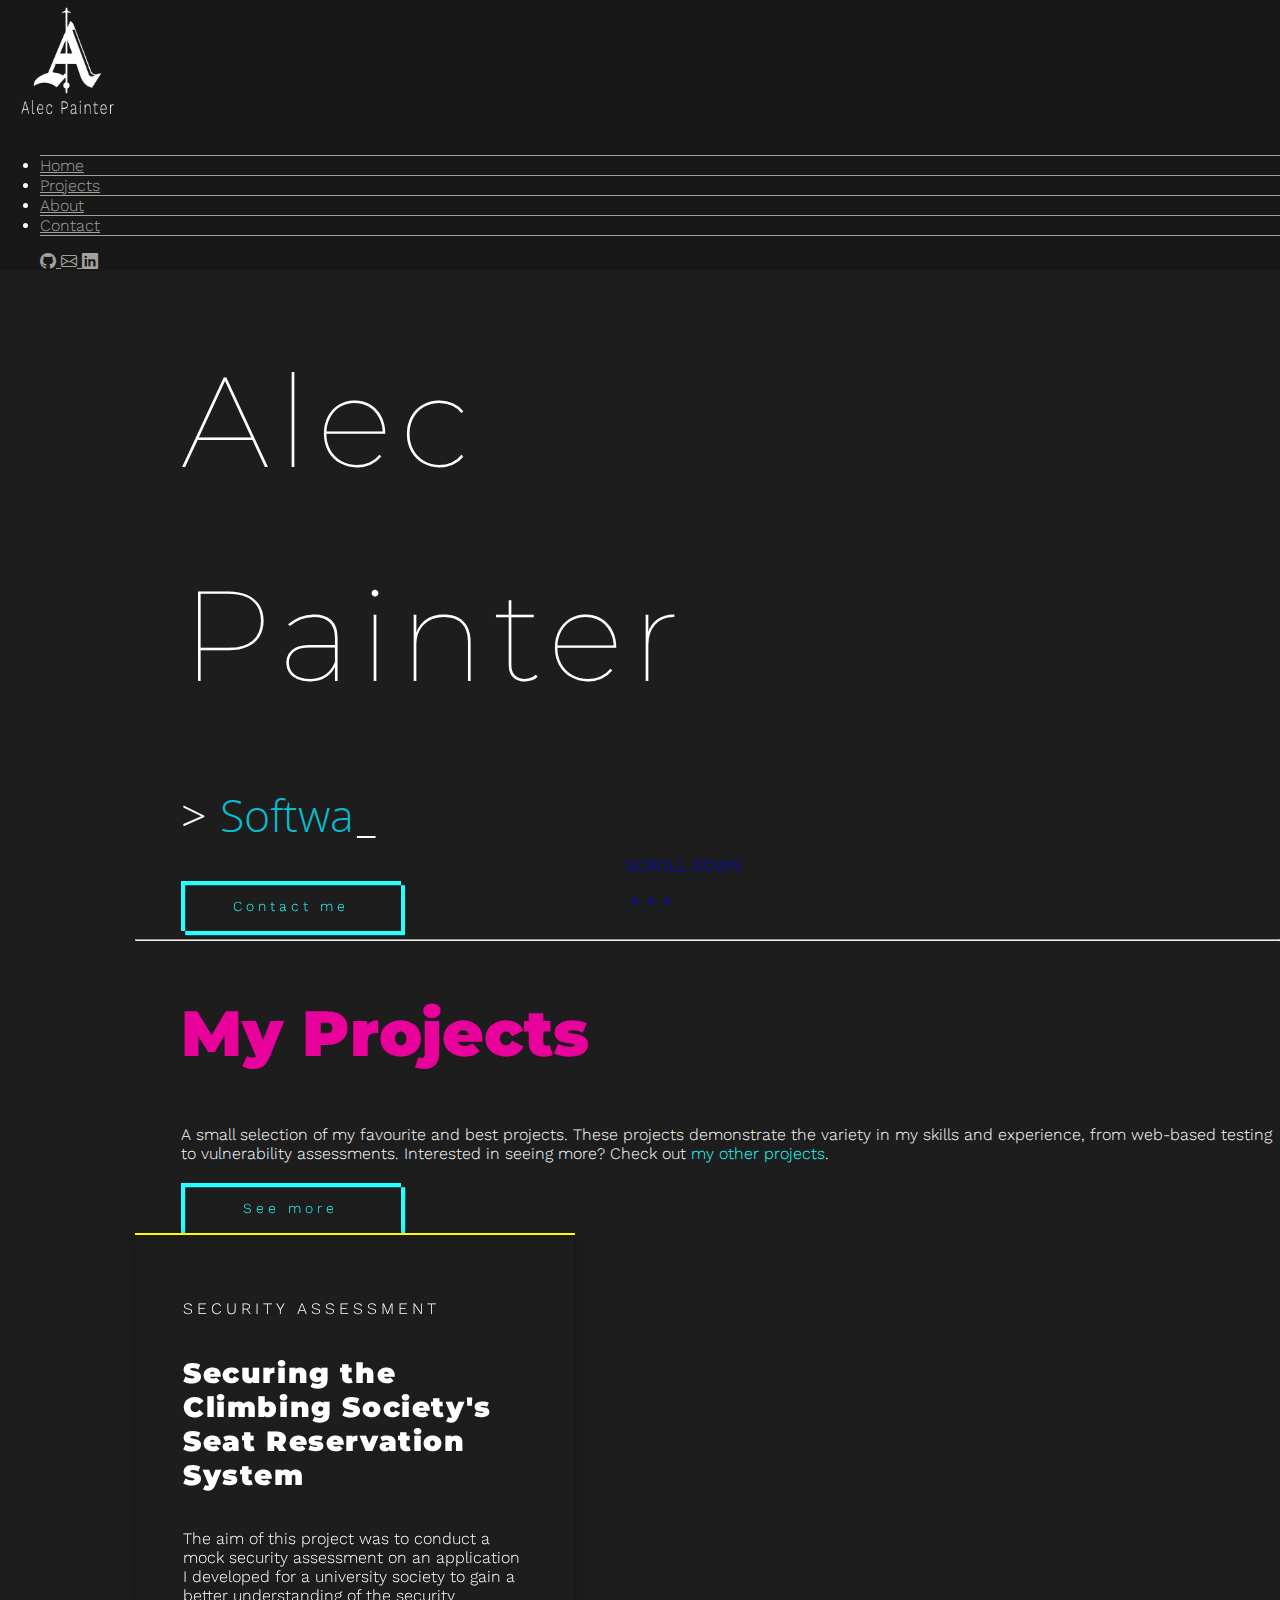
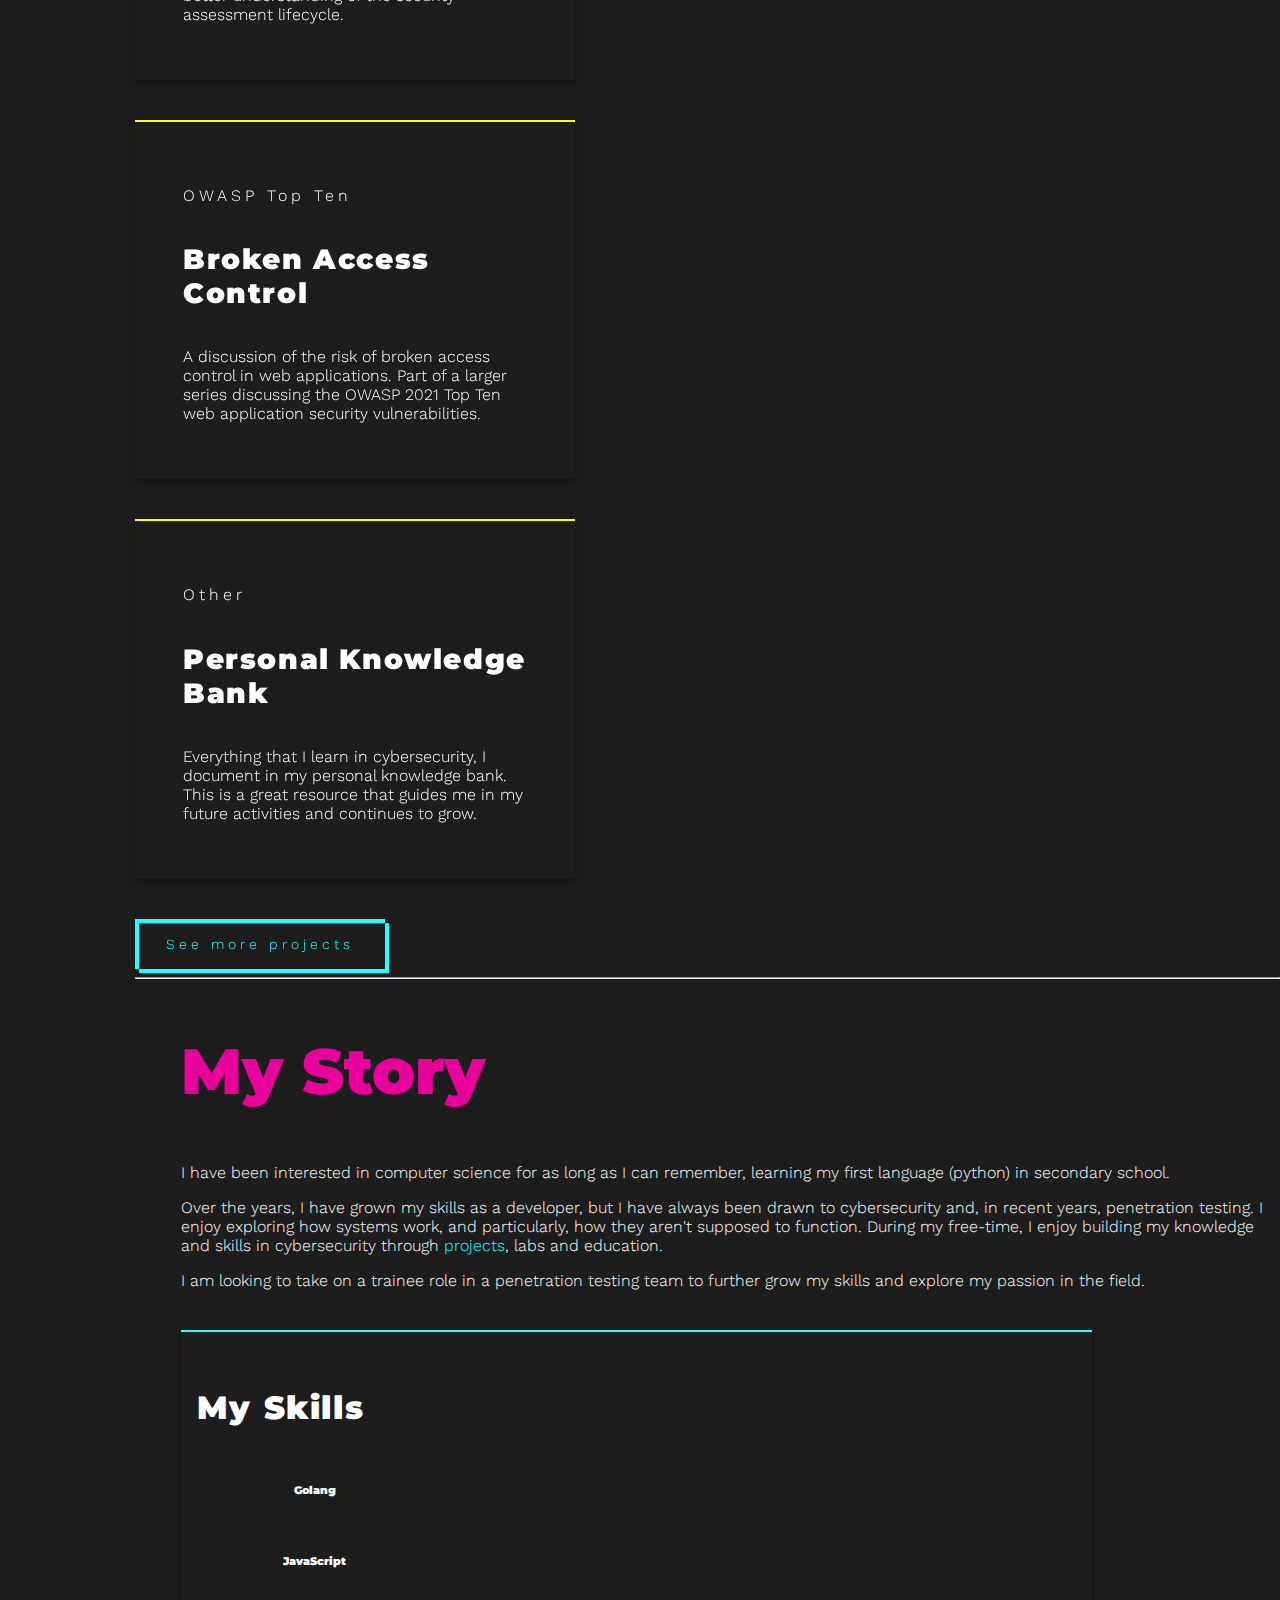
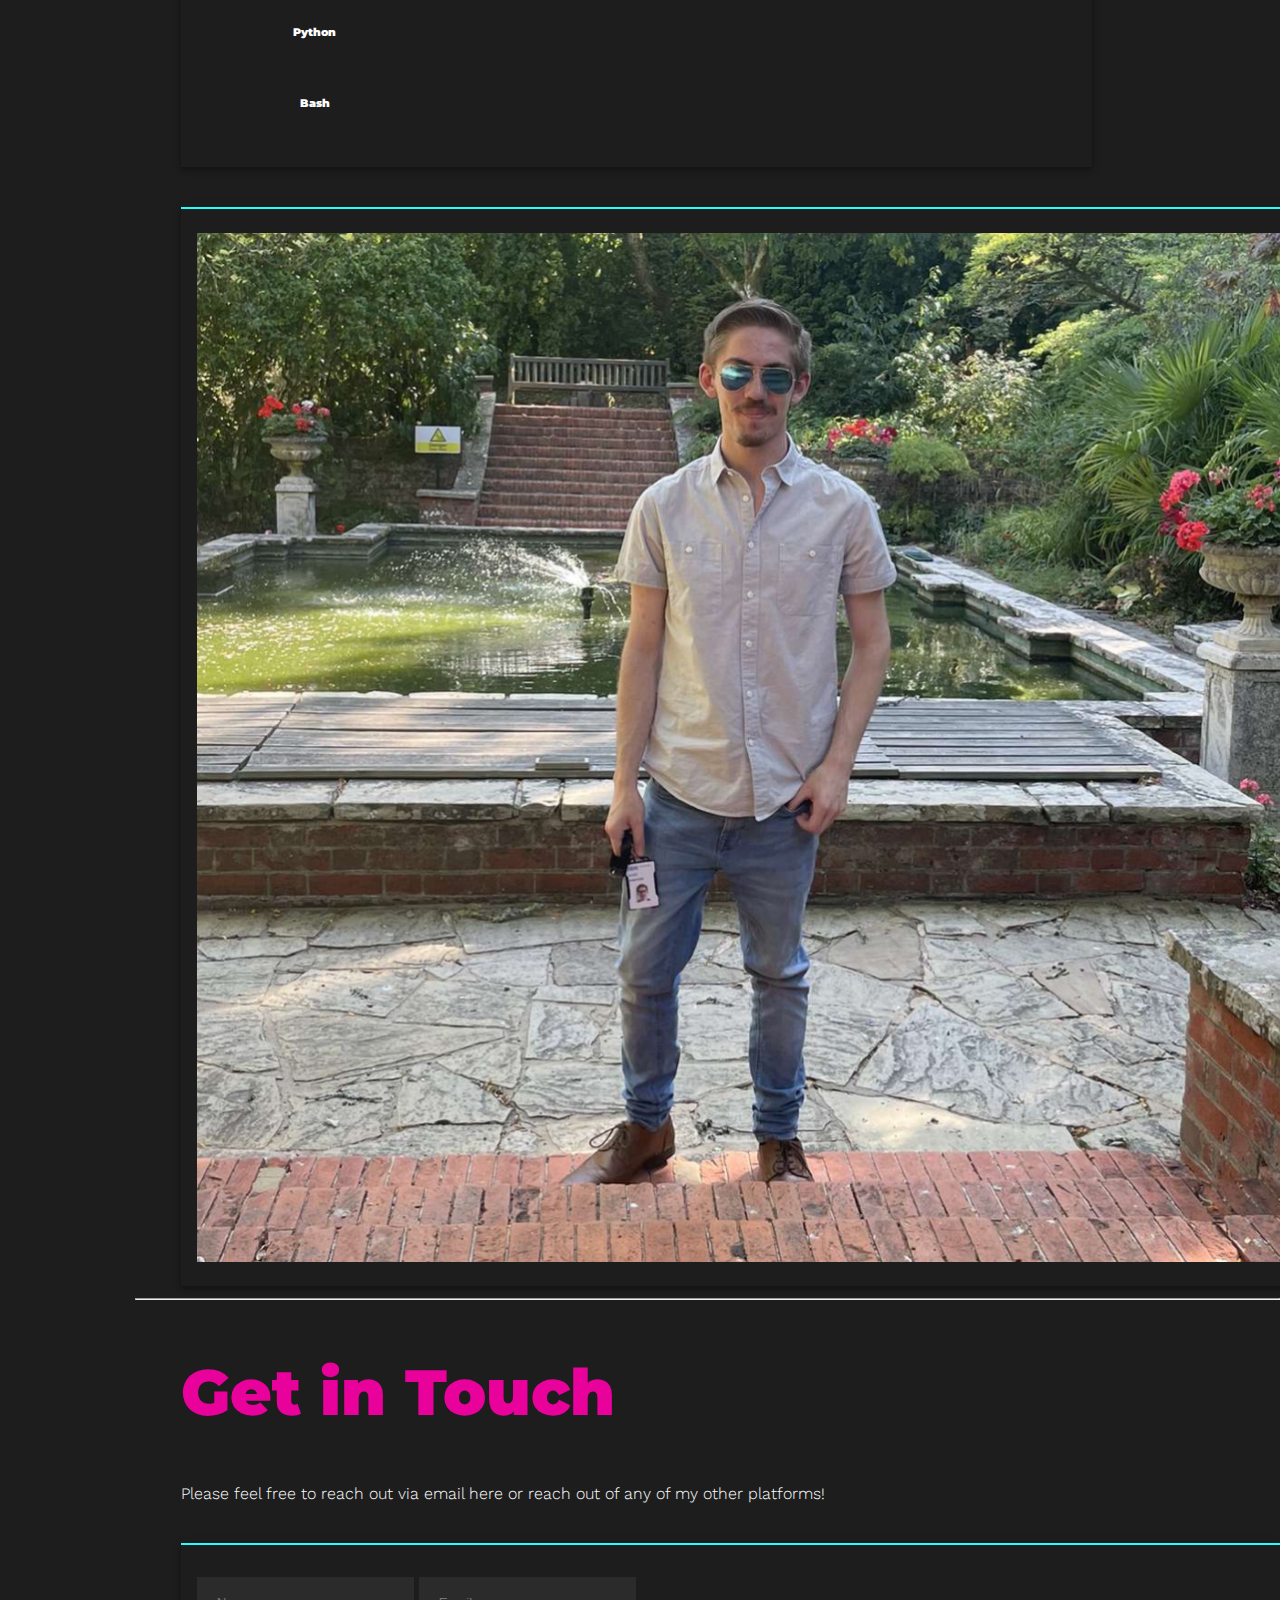
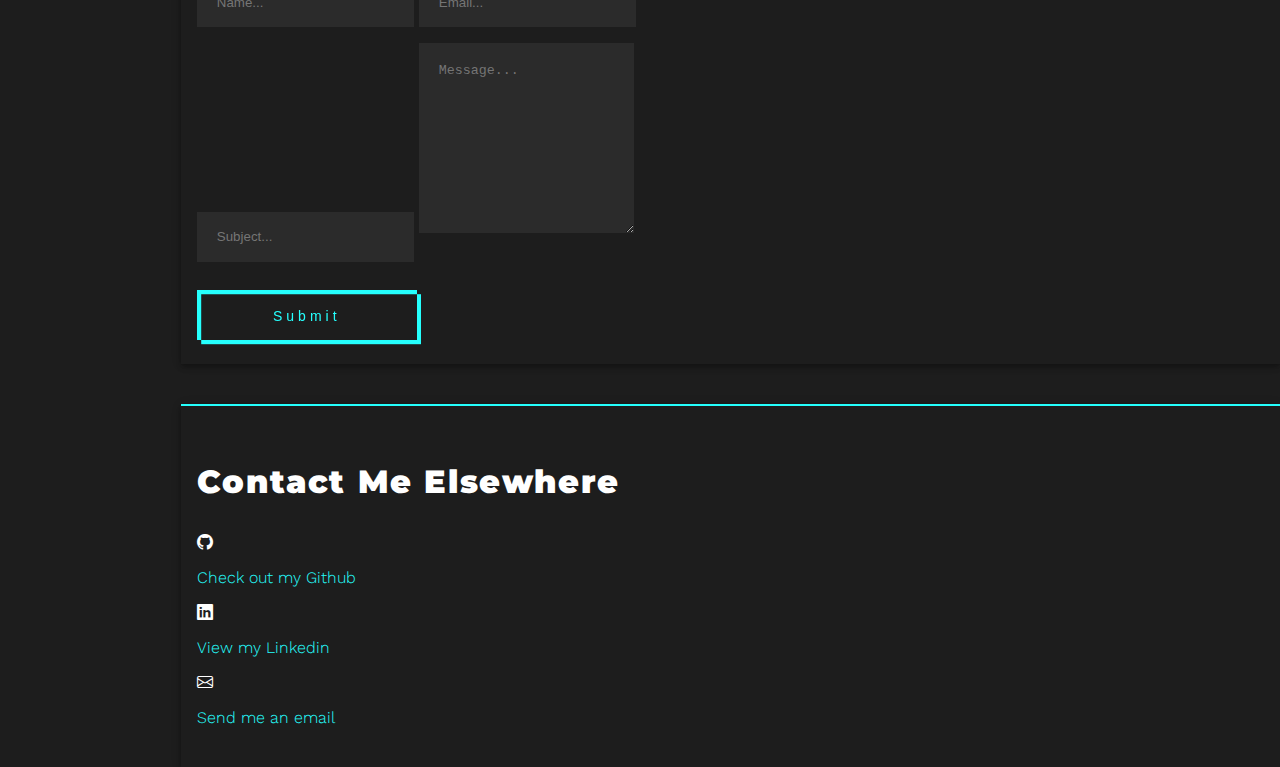
<file: index.html>
<!DOCTYPE html>
<html lang="en">

<head>
    <meta charset="utf-8">
    <meta name="viewport" content="width=device-width, initial-scale=1">
    <title>Alec Painter | Cyber Security Portfolio</title>
    <link rel="stylesheet" href="resources/css/index.css">
    <link href="https://cdn.jsdelivr.net/npm/bootstrap@5.2.3/dist/css/bootstrap.min.css" rel="stylesheet"
        integrity="sha384-rbsA2VBKQhggwzxH7pPCaAqO46MgnOM80zW1RWuH61DGLwZJEdK2Kadq2F9CUG65" crossorigin="anonymous">
    <link rel="stylesheet" href="https://cdn.jsdelivr.net/npm/bootstrap-icons@1.10.2/font/bootstrap-icons.css">
</head>

<body>
    <script src="https://cdn.jsdelivr.net/npm/bootstrap@5.2.3/dist/js/bootstrap.bundle.min.js"
        integrity="sha384-kenU1KFdBIe4zVF0s0G1M5b4hcpxyD9F7jL+jjXkk+Q2h455rYXK/7HAuoJl+0I4"
        crossorigin="anonymous"></script>
    <script type="text/javascript" src="./resources/js/index.js" defer></script>
    <script src="https://code.jquery.com/jquery-3.6.0.min.js"></script>
    <script type="text/javascript" src="./resources/js/transition.js" defer></script>

    <div class="container-fluid h-100 w-100">
        <div class="row h-100 min-vh-100 w-100">
            <div class="col-auto px-0 h-100 position-fixed" id="sidebar-col">
                <nav class="navbar sidebar-dark m-0 p-0 h-100" id="sidebar">
                    <div class="container-fluid flex-column align-items-stretch h-100">
                        <div class="row">
                            <a href="index.html"
                                class="navbar-brand mt-2 mx-0 p-0 d-flex justify-content-center align-items-center h-100 js-trigger-transition">
                                <img src="./resources/images/portfolio-logo-trans.png" alt="Logo" id="sidebar-logo">
                            </a>
                        </div>
                        <div class="row" id="sidebar-nav">
                            <nav class="nav p-0 m-0">
                                <ul class="navbar-nav w-100 text-white text-decoration-none">
                                    <li class="nav-item py-1">
                                        <a href="index.html"
                                            class="nav-link sidebar-nav-link text-center js-trigger-transition">Home</a>
                                    </li>
                                    <li class="nav-item py-1">
                                        <a href="projects.html"
                                            class="nav-link sidebar-nav-link text-center js-trigger-transition">Projects</a>
                                    </li>
                                    <li class="nav-item py-1">
                                        <a href="about.html"
                                            class="nav-link sidebar-nav-link text-center js-trigger-transition">About</a>
                                    </li>
                                    <li class="nav-item py-1">
                                        <a href="contact.html"
                                            class="nav-link sidebar-nav-link text-center js-trigger-transition">Contact</a>
                                    </li>
                                </ul>
                            </nav>
                        </div>
                        <div class="row" id="sidebar-socials">
                            <ul class="d-flex justify-content-evenly">
                                <a href="https://github.com/alipali737" target="_blank"
                                    class="text-decoration-none px-1 sidebar-social-icon">
                                    <i class="fs-6 bi-github"></i>
                                </a>
                                <a href="mailto:alec.painter@ibm.com" target="_blank"
                                    class="text-decoration-none px-1 sidebar-social-icon">
                                    <i class="fs-6 bi-envelope"></i>
                                </a>
                                <a href="https://www.linkedin.com/in/alec-painter" target="_blank"
                                    class="text-decoration-none px-1 sidebar-social-icon">
                                    <i class="fs-6 bi-linkedin"></i>
                                </a>
                            </ul>
                        </div>
                    </div>
                </nav>
            </div>
            <div class="col" id="main-content-col">
                <div class="row min-vh-100 w-100 my-0 d-flex flex-column justify-content-center" id="opening-section">
                    <div class="d-flex flex-column flex-nowrap">
                        <h1 class="neon-hover opening-text">Alec</h1>
                        <h1 class="neon-hover opening-text">Painter</h1>
                        <div class="console-container opening-text" id="console-text">
                            <span class="text-secondary">&#62; </span><span id="text"></span>
                            <div class="console-underscore" id="console">&#95;</div>
                        </div>
                        <a href="contact.html" class="offset-btn js-trigger-transition"
                            style="margin-left: 4% !important;">Contact me</a>
                    </div>
                    <a href="#projects-title" class="text-white">
                        <div class="text-center" id="scroll-down">
                            <p class="p-0 m-0">SCROLL DOWN</p>
                            <span><i class="bi bi-arrow-down-short"></i><i class="bi bi-arrow-down-short"></i><i
                                    class="bi bi-arrow-down-short"></i></span>
                        </div>
                    </a>
                </div>
                <hr>
                <div class="row py-5 w-100 d-flex flex-column" id="projects-section">
                    <div class="w-100 d-flex flex-nowrap" style="padding-left: 4% !important;">
                        <div class="w-50" id="projects-text-content">
                            <a id="projects-title">
                                <h2>My Projects</h2>
                            </a>
                            <p>A small selection of my favourite and best projects. These projects demonstrate the
                                variety in my skills and experience, from web-based testing to vulnerability
                                assessments. Interested in seeing more? Check out <a href="projects.html"
                                    class="js-trigger-transition">my other
                                    projects</a>.</p>
                        </div>
                        <div class="w-50 d-flex justify-content-end align-items-center pe-3">
                            <a href="projects.html" class="offset-btn js-trigger-transition">See more</a>
                        </div>
                    </div>
                    <div class="my-5 w-100 d-flex flex-wrap justify-content-evenly align-content-between">
                        <div class="project-card secass-card" card-topic="SECURITY ASSESSMENT">
                            <div class="project-card-content">
                                <p class="project-type">SECURITY ASSESSMENT</p>
                                <h4><a href="projects/climbing-seats-sec-assessment.html"
                                        class="project-title js-trigger-transition">Securing the Climbing Society's Seat
                                        Reservation System</a></h4>
                                <p class="project-text">The aim of this project was to conduct a mock security
                                    assessment on an
                                    application I
                                    developed for a university society to gain a better understanding of the
                                    security
                                    assessment lifecycle.</p>
                            </div>
                        </div>
                        <div class="project-card owasp-card" card-topic="OWASP Top Ten">
                            <div class="project-card-content">
                                <p class="project-type">OWASP Top Ten</p>
                                <h4><a href="projects/owasp-top-ten-broken-access-control.html"
                                        class="project-title js-trigger-transition">Broken Access Control</a>
                                </h4>
                                <p class="project-text">A discussion of the risk of broken access control in web
                                    applications. Part of a larger series discussing the OWASP 2021 Top Ten web
                                    application security vulnerabilities.</p>
                            </div>
                        </div>
                        <div class="project-card">
                            <div class="project-card-content">
                                <p class="project-type">Other</p>
                                <h4><a href="https://alipali737.github.io/pen-test-docs/" target="_blank"
                                        class="project-title">Personal Knowledge Bank</a>
                                </h4>
                                <p class="project-text">Everything that I learn in cybersecurity, I document in my
                                    personal knowledge bank. This is a great resource that guides me in my future
                                    activities and continues to grow.</p>
                            </div>
                        </div>
                    </div>
                    <div class="w-100 d-flex justify-content-center align-items-center pe-3">
                        <a href="projects.html" class="offset-btn js-trigger-transition" style="max-width: 250px;">See
                            more projects</a>
                    </div>
                </div>
                <hr>
                <div class="row py-5 w-100" id="about-section">
                    <div class="w-100 d-flex flex-wrap flex-column flex-sm-row" style="padding-left: 4% !important;">
                        <div id="about-text-content">
                            <h2>My Story</h2>
                            <p>
                                I have been interested in computer science for as long as I can remember,
                                learning my first language (python) in secondary school.
                            </p>
                            <p>
                                Over the years, I have grown my skills as a developer, but I have always been drawn to
                                cybersecurity and, in recent years, penetration testing. I enjoy exploring how systems
                                work, and particularly, how they aren't supposed to function. During my free-time, I
                                enjoy building my knowledge and skills in cybersecurity through <a href="projects.html"
                                    class="js-trigger-transition">projects</a>, labs and
                                education.
                            </p>
                            <p>
                                I am looking to take on a trainee role in a penetration testing team to further grow my
                                skills and explore my passion in the field.
                            </p>
                            <div class="article skills-section d-flex flex-column w-100">
                                <h3>My Skills</h3>
                                <div class="skill">
                                    <div class="progress bg-dark w-75">
                                        <div class="progress-bar" role="progressbar"
                                            style="width: 85%; background-color: #04a6d0;"></div>
                                    </div>
                                    <h6 class="my-0 skill-text">Golang</h6>
                                </div>
                                <div class="skill">
                                    <div class="progress bg-dark w-75">
                                        <div class="progress-bar" role="progressbar"
                                            style="width: 78%; background-color: #cc6321;"></div>
                                    </div>
                                    <h6 class="my-0 skill-text">JavaScript</h6>
                                </div>
                                <div class="skill">
                                    <div class="progress bg-dark w-75">
                                        <div class="progress-bar" role="progressbar"
                                            style="width: 75%; background-color: #f7cc41;"></div>
                                    </div>
                                    <h6 class="my-0 skill-text">Python</h6>
                                </div>
                                <div class="skill">
                                    <div class="progress bg-dark w-75">
                                        <div class="progress-bar" role="progressbar"
                                            style="width: 45%; background-color: #43894c;"></div>
                                    </div>
                                    <h6 class="my-0 skill-text">Bash</h6>
                                </div>
                            </div>
                        </div>
                        <div class="d-flex flex-column justify-content-start align-items-center"
                            id="about-section-image">
                            <img src="./resources/images/self-portrait.jpg" width="100%" class="article p-0"
                                alt="portrait of myself">
                        </div>
                        <!-- <div class="article skills-section d-flex w-100">
                            <h3>My Credentials</h3>
                        </div> -->
                    </div>
                </div>
                <hr>
                <div class="row py-5 w-100" id="contact-section">
                    <div class="w-100 d-flex flex-wrap flex-column flex-sm-row" style="padding-left: 4% !important;">
                        <div class="w-100">
                            <h2>Get in Touch</h2>
                            <p>Please feel free to reach out via email here or reach out of any of my other platforms!
                            </p>
                            <div class="d-flex justify-content-between">
                                <div class="article w-50 d-flex flex-column" id="contact-container">
                                    <form id="contact-form-id" method="POST"
                                        action="https://forms.un-static.com/forms/b109ddfba030c0800a9f8f0c5c9a000a7a160828">
                                        <div class="w-100 d-flex">
                                            <input type="text" name="Name" id="Name" placeholder="Name..."
                                                class="w-50 me-2" required>
                                            <input type="email" name="Email" id="Email" placeholder="Email..."
                                                class="w-50 ms-2" required>
                                        </div>
                                        <input type="text" name="Subject" id="Subject" placeholder="Subject..."
                                            class="w-100">
                                        <textarea name="Message" id="Message" placeholder="Message..." class="w-100"
                                            required></textarea>
                                        <button type="submit" class="float-end offset-btn"
                                            style="border: none; background-color: transparent;">Submit</button>
                                    </form>
                                    <div id="thank-you-message">
                                        <h5 class="text-center my-2">Thank you for contacting,</h5>
                                        <h5 class="text-center my-2">I will be in touch very soon!</h5>
                                    </div>
                                </div>
                                <div class="w-50 h-100 d-flex justify-content-center align-items-center">
                                    <div class="article">
                                        <h3 class="text-center px-2 my-0">Contact Me Elsewhere</h3>
                                        <div class="d-flex flex-column mt-2">
                                            <div class="w-100 d-flex justify-content-center">
                                                <i class="bi bi-github fs-4"></i>
                                                <p class="fs-4 d-inline-block px-2"><a
                                                        href="https://github.com/alipali737" target="_blank">Check out
                                                        my Github</a></p>
                                            </div>
                                            <div class="w-100 d-flex justify-content-center">
                                                <i class="bi bi-linkedin fs-4"></i>
                                                <p class="fs-4 d-inline-block px-2"><a
                                                        href="https://www.linkedin.com/in/alec-painter"
                                                        target="_blank">View my Linkedin</a></p>
                                            </div>
                                            <div class="w-100 d-flex justify-content-center">
                                                <i class="bi bi-envelope fs-4"></i>
                                                <p class="fs-4 d-inline-block px-2"><a
                                                        href="mailto:alec.painter@ibm.com" target="_blank">Send me an
                                                        email</a></p>
                                            </div>
                                        </div>
                                    </div>
                                </div>
                            </div>
                        </div>
                    </div>
                </div>
            </div>
        </div>
    </div>
</body>

</html>
</file>
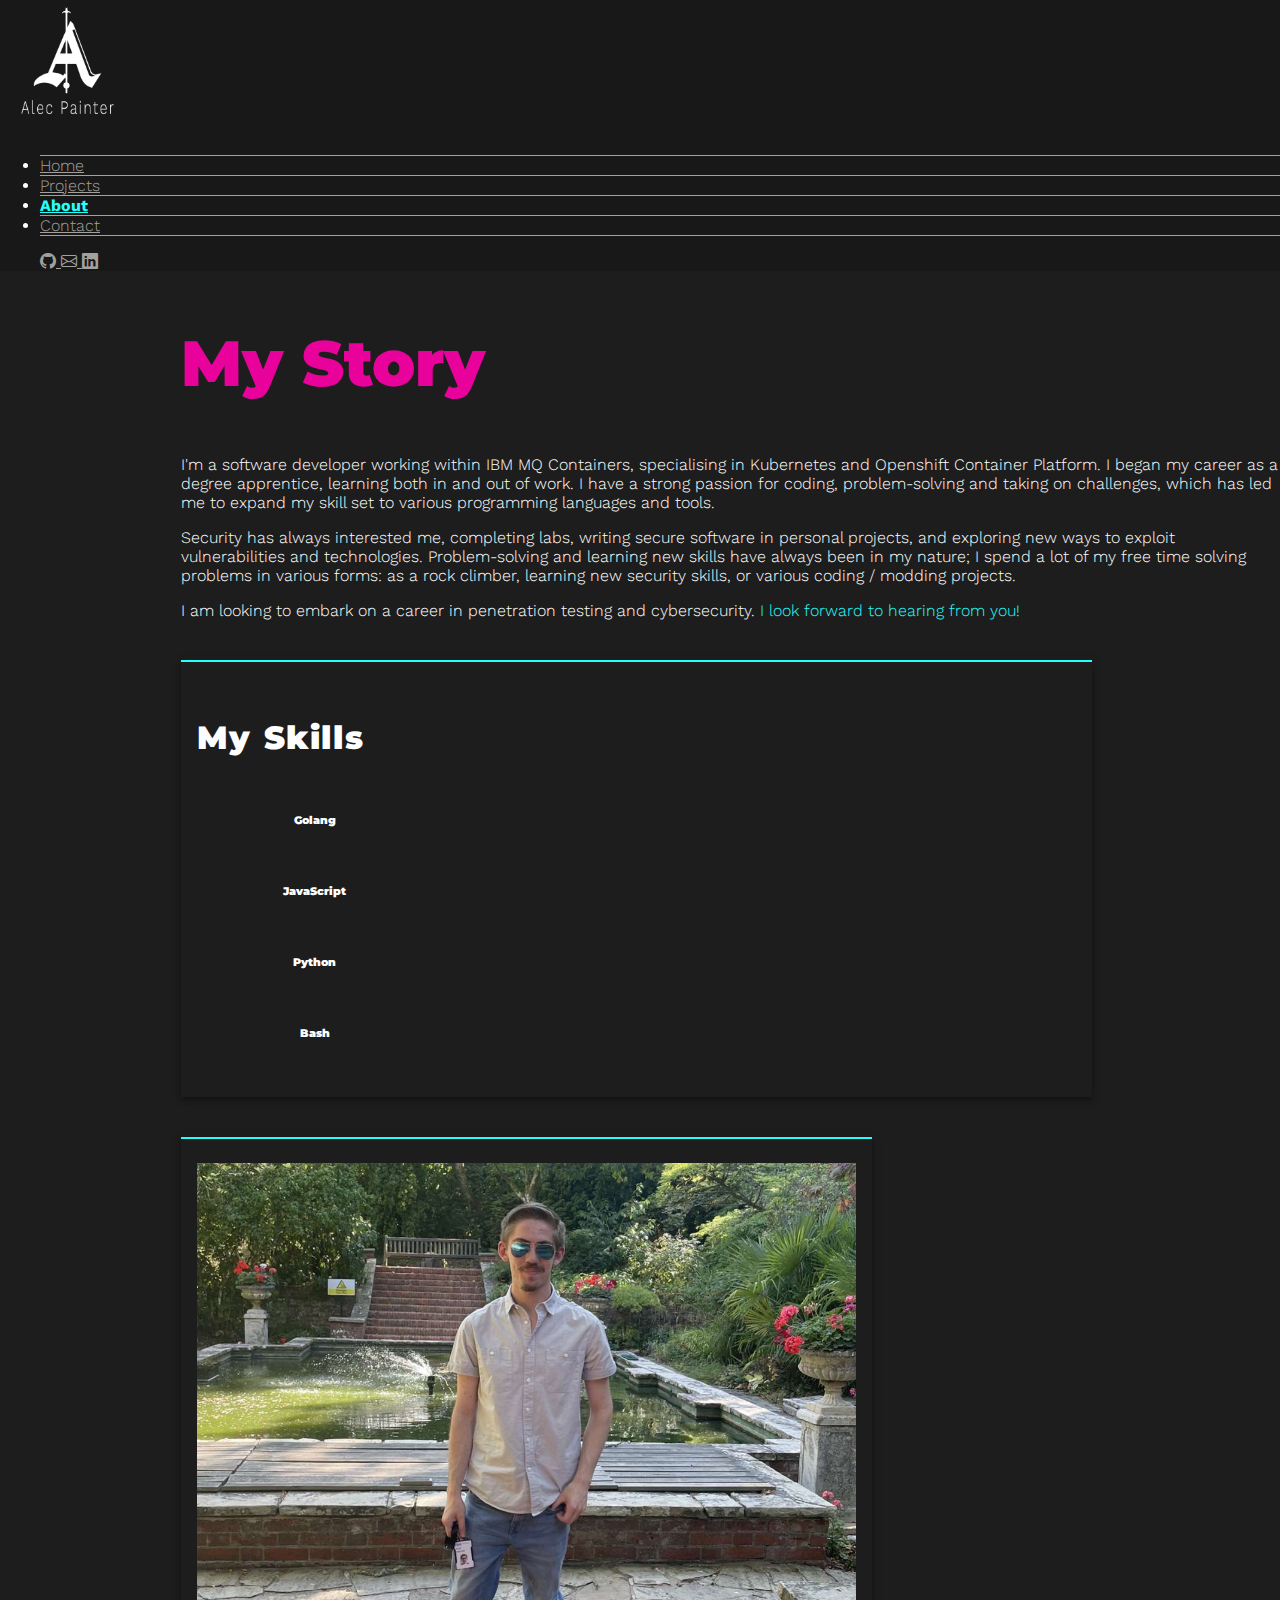
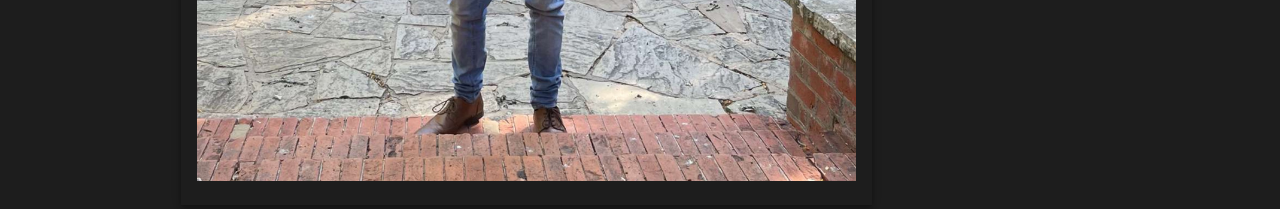
<file: about.html>
<!DOCTYPE html>
<html lang="en">

<head>
    <meta charset="utf-8">
    <meta name="viewport" content="width=device-width, initial-scale=1">
    <title>Alec Painter | Cyber Security Portfolio | About</title>
    <link rel="stylesheet" href="resources/css/index.css">
    <link href="https://cdn.jsdelivr.net/npm/bootstrap@5.2.3/dist/css/bootstrap.min.css" rel="stylesheet"
        integrity="sha384-rbsA2VBKQhggwzxH7pPCaAqO46MgnOM80zW1RWuH61DGLwZJEdK2Kadq2F9CUG65" crossorigin="anonymous">
    <link rel="stylesheet" href="https://cdn.jsdelivr.net/npm/bootstrap-icons@1.10.2/font/bootstrap-icons.css">

</head>

<body>
    <script src="https://cdn.jsdelivr.net/npm/bootstrap@5.2.3/dist/js/bootstrap.bundle.min.js"
        integrity="sha384-kenU1KFdBIe4zVF0s0G1M5b4hcpxyD9F7jL+jjXkk+Q2h455rYXK/7HAuoJl+0I4"
        crossorigin="anonymous"></script>

    <script src="https://code.jquery.com/jquery-3.6.0.min.js"></script>
    <script type="text/javascript" src="./resources/js/transition.js" defer></script>
    <div class="container-fluid h-100">
        <div class="row h-100 min-vh-100">
            <div class="col-auto px-0 h-100 position-fixed" id="sidebar-col">
                <nav class="navbar sidebar-dark m-0 p-0 h-100" id="sidebar">
                    <div class="container-fluid flex-column align-items-stretch h-100">
                        <div class="row">
                            <a href="index.html"
                                class="navbar-brand mt-2 mx-0 p-0 d-flex justify-content-center align-items-center h-100 js-trigger-transition">
                                <img src="./resources/images/portfolio-logo-trans.png" alt="Logo" id="sidebar-logo">
                            </a>
                        </div>
                        <div class="row" id="sidebar-nav">
                            <nav class="nav p-0 m-0">
                                <ul class="navbar-nav w-100 text-white text-decoration-none">
                                    <li class="nav-item py-1">
                                        <a href="index.html"
                                            class="nav-link sidebar-nav-link text-center js-trigger-transition">Home</a>
                                    </li>
                                    <li class="nav-item py-1">
                                        <a href="projects.html"
                                            class="nav-link sidebar-nav-link text-center js-trigger-transition">Projects</a>
                                    </li>
                                    <li class="nav-item py-1">
                                        <a href="about.html"
                                            class="nav-link sidebar-nav-link text-center js-trigger-transition active">About</a>
                                    </li>
                                    <li class="nav-item py-1">
                                        <a href="contact.html"
                                            class="nav-link sidebar-nav-link text-center js-trigger-transition">Contact</a>
                                    </li>
                                </ul>
                            </nav>
                        </div>
                        <div class="row" id="sidebar-socials">
                            <ul class="d-flex justify-content-evenly">
                                <a href="https://github.com/alipali737" target="_blank"
                                    class="text-decoration-none px-1 sidebar-social-icon">
                                    <i class="fs-6 bi-github"></i>
                                </a>
                                <a href="mailto:alec.painter@ibm.com" target="_blank"
                                    class="text-decoration-none px-1 sidebar-social-icon">
                                    <i class="fs-6 bi-envelope"></i>
                                </a>
                                <a href="https://www.linkedin.com/in/alec-painter" target="_blank"
                                    class="text-decoration-none px-1 sidebar-social-icon">
                                    <i class="fs-6 bi-linkedin"></i>
                                </a>
                            </ul>
                        </div>
                    </div>
                </nav>
            </div>
            <div class="col d-flex align-items-center" id="main-content-col">
                <div class="row py-5 w-100" id="about-section">
                    <div class="w-100 d-flex flex-wrap flex-column flex-sm-row" style="padding-left: 4% !important;">
                        <div class="w-50" id="about-text-content">
                            <h2>My Story</h2>
                            <p>I'm a software developer working within IBM MQ Containers, specialising
                                in Kubernetes and Openshift Container Platform. I began my career as a degree
                                apprentice, learning both in and out of work. I have a strong passion for coding,
                                problem-solving and taking on challenges, which has led me to expand my skill set to
                                various programming languages and tools.</p>

                            <p>Security has always interested me, completing labs, writing secure software in personal
                                projects, and exploring new ways to exploit vulnerabilities and technologies.
                                Problem-solving and learning new skills have always been in my nature; I spend a lot of
                                my free time solving problems in various forms: as a rock climber, learning new security
                                skills, or various coding / modding projects.</p>

                            <p>I am looking to embark on a career in penetration testing and cybersecurity. <a
                                    href="contact.html" class="js-trigger-transition">I look
                                    forward to hearing from you!</a></p>
                            <div class="article skills-section d-flex flex-column w-100">
                                <h3>My Skills</h3>
                                <div class="skill">
                                    <div class="progress bg-dark w-75">
                                        <div class="progress-bar" role="progressbar"
                                            style="width: 85%; background-color: #04a6d0;"></div>
                                    </div>
                                    <h6 class="my-0 skill-text">Golang</h6>
                                </div>
                                <div class="skill">
                                    <div class="progress bg-dark w-75">
                                        <div class="progress-bar" role="progressbar"
                                            style="width: 78%; background-color: #cc6321;"></div>
                                    </div>
                                    <h6 class="my-0 skill-text">JavaScript</h6>
                                </div>
                                <div class="skill">
                                    <div class="progress bg-dark w-75">
                                        <div class="progress-bar" role="progressbar"
                                            style="width: 75%; background-color: #f7cc41;"></div>
                                    </div>
                                    <h6 class="my-0 skill-text">Python</h6>
                                </div>
                                <div class="skill">
                                    <div class="progress bg-dark w-75">
                                        <div class="progress-bar" role="progressbar"
                                            style="width: 45%; background-color: #43894c;"></div>
                                    </div>
                                    <h6 class="my-0 skill-text">Bash</h6>
                                </div>
                            </div>
                        </div>
                        <div class="w-50 d-flex flex-column justify-content-end align-items-center">
                            <img src="./resources/images/self-portrait.jpg" width="60%" class="article mt-0 p-0"
                                alt="portrait of myself">
                        </div>
                        <!-- <div class="article skills-section d-flex w-100">
                            <h3>My Credentials</h3>
                        </div> -->
                    </div>
                </div>
            </div>
        </div>
    </div>
</body>

</html>
</file>
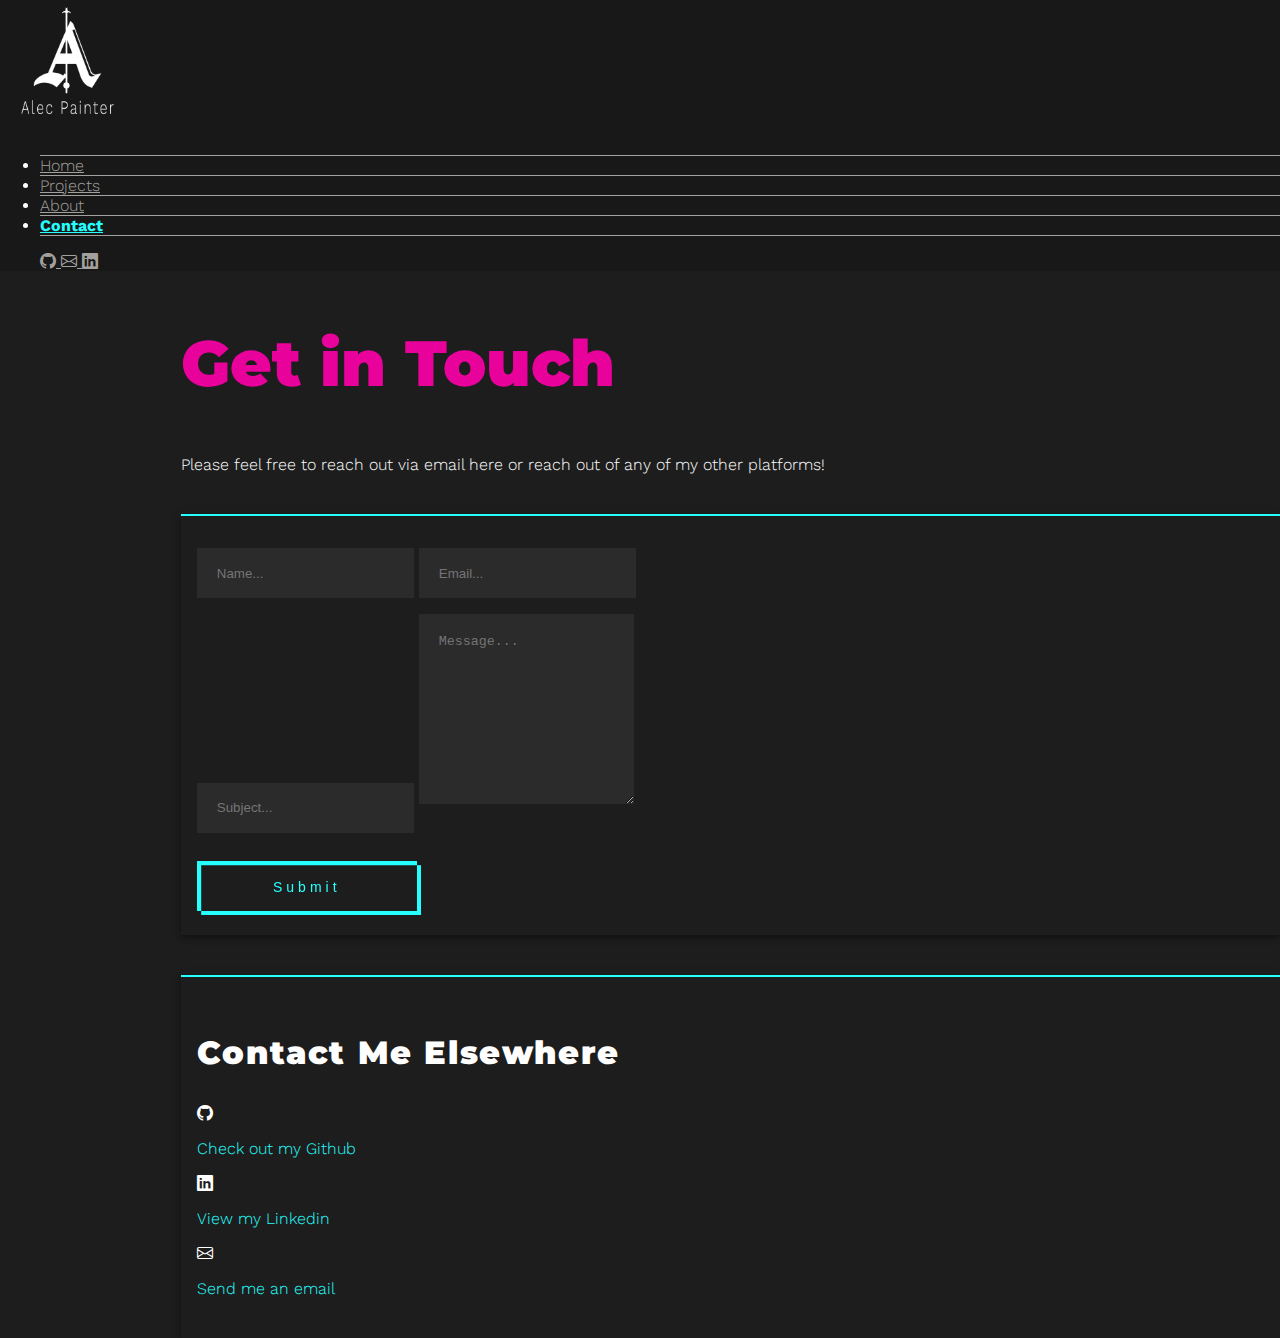
<file: contact.html>
<!DOCTYPE html>
<html lang="en">

<head>
    <meta charset="utf-8">
    <meta name="viewport" content="width=device-width, initial-scale=1">
    <title>Alec Painter | Cyber Security Portfolio | Contact</title>
    <link rel="stylesheet" href="resources/css/index.css">
    <link href="https://cdn.jsdelivr.net/npm/bootstrap@5.2.3/dist/css/bootstrap.min.css" rel="stylesheet"
        integrity="sha384-rbsA2VBKQhggwzxH7pPCaAqO46MgnOM80zW1RWuH61DGLwZJEdK2Kadq2F9CUG65" crossorigin="anonymous">
    <link rel="stylesheet" href="https://cdn.jsdelivr.net/npm/bootstrap-icons@1.10.2/font/bootstrap-icons.css">

</head>

<body>
    <script src="https://cdn.jsdelivr.net/npm/bootstrap@5.2.3/dist/js/bootstrap.bundle.min.js"
        integrity="sha384-kenU1KFdBIe4zVF0s0G1M5b4hcpxyD9F7jL+jjXkk+Q2h455rYXK/7HAuoJl+0I4"
        crossorigin="anonymous"></script>
    <script src="https://code.jquery.com/jquery-3.6.0.min.js"></script>
    <script type="text/javascript" src="./resources/js/transition.js" defer></script>
    <div class="container-fluid h-100">
        <div class="row h-100 min-vh-100">
            <div class="col-auto px-0 h-100 position-fixed" id="sidebar-col">
                <nav class="navbar sidebar-dark m-0 p-0 h-100" id="sidebar">
                    <div class="container-fluid flex-column align-items-stretch h-100">
                        <div class="row">
                            <a href="index.html"
                                class="navbar-brand mt-2 mx-0 p-0 d-flex justify-content-center align-items-center h-100 js-trigger-transition">
                                <img src="./resources/images/portfolio-logo-trans.png" alt="Logo" id="sidebar-logo">
                            </a>
                        </div>
                        <div class="row" id="sidebar-nav">
                            <nav class="nav p-0 m-0">
                                <ul class="navbar-nav w-100 text-white text-decoration-none">
                                    <li class="nav-item py-1">
                                        <a href="index.html"
                                            class="nav-link sidebar-nav-link text-center js-trigger-transition">Home</a>
                                    </li>
                                    <li class="nav-item py-1">
                                        <a href="projects.html"
                                            class="nav-link sidebar-nav-link text-center js-trigger-transition">Projects</a>
                                    </li>
                                    <li class="nav-item py-1">
                                        <a href="about.html"
                                            class="nav-link sidebar-nav-link text-center js-trigger-transition">About</a>
                                    </li>
                                    <li class="nav-item py-1">
                                        <a href="contact.html"
                                            class="nav-link sidebar-nav-link text-center js-trigger-transition active">Contact</a>
                                    </li>
                                </ul>
                            </nav>
                        </div>
                        <div class="row" id="sidebar-socials">
                            <ul class="d-flex justify-content-evenly">
                                <a href="https://github.com/alipali737" target="_blank"
                                    class="text-decoration-none px-1 sidebar-social-icon">
                                    <i class="fs-6 bi-github"></i>
                                </a>
                                <a href="mailto:alec.painter@ibm.com" target="_blank"
                                    class="text-decoration-none px-1 sidebar-social-icon">
                                    <i class="fs-6 bi-envelope"></i>
                                </a>
                                <a href="https://www.linkedin.com/in/alec-painter" target="_blank"
                                    class="text-decoration-none px-1 sidebar-social-icon">
                                    <i class="fs-6 bi-linkedin"></i>
                                </a>
                            </ul>
                        </div>
                    </div>
                </nav>
            </div>
            <div class="col d-flex align-items-center" id="main-content-col">
                <div class="row py-5 w-100" id="contact-section">
                    <div class="w-100 d-flex flex-wrap flex-column flex-sm-row" style="padding-left: 4% !important;">
                        <div class="w-100">
                            <h2>Get in Touch</h2>
                            <p>Please feel free to reach out via email here or reach out of any of my other platforms!
                            </p>
                            <div class="d-flex justify-content-between">
                                <div class="article w-50 d-flex flex-column" id="contact-container">
                                    <form id="contact-form-id" method="POST"
                                        action="https://forms.un-static.com/forms/b109ddfba030c0800a9f8f0c5c9a000a7a160828">
                                        <div class="w-100 d-flex">
                                            <input type="text" name="Name" id="Name" placeholder="Name..."
                                                class="w-50 me-2" required>
                                            <input type="email" name="Email" id="Email" placeholder="Email..."
                                                class="w-50 ms-2" required>
                                        </div>
                                        <input type="text" name="Subject" id="Subject" placeholder="Subject..."
                                            class="w-100">
                                        <textarea name="Message" id="Message" placeholder="Message..." class="w-100"
                                            required></textarea>
                                        <button type="submit" class="float-end offset-btn"
                                            style="border: none; background-color: transparent;">Submit</button>
                                    </form>
                                    <div id="thank-you-message">
                                        <h5 class="text-center my-2">Thank you for contacting,</h5>
                                        <h5 class="text-center my-2">I will be in touch very soon!</h5>
                                    </div>
                                </div>
                                <div class="w-50 h-100 d-flex justify-content-center align-items-center">
                                    <div class="article">
                                        <h3 class="text-center px-2 my-0">Contact Me Elsewhere</h3>
                                        <div class="d-flex flex-column mt-2">
                                            <div class="w-100 d-flex justify-content-center">
                                                <i class="bi bi-github fs-4"></i>
                                                <p class="fs-4 d-inline-block px-2"><a
                                                        href="https://github.com/alipali737" target="_blank">Check out
                                                        my Github</a></p>
                                            </div>
                                            <div class="w-100 d-flex justify-content-center">
                                                <i class="bi bi-linkedin fs-4"></i>
                                                <p class="fs-4 d-inline-block px-2"><a
                                                        href="https://www.linkedin.com/in/alec-painter"
                                                        target="_blank">View my
                                                        Linkedin</a></p>
                                            </div>
                                            <div class="w-100 d-flex justify-content-center">
                                                <i class="bi bi-envelope fs-4"></i>
                                                <p class="fs-4 d-inline-block px-2"><a
                                                        href="mailto:alec.painter@ibm.com" target="_blank">Send me an
                                                        email</a></p>
                                            </div>
                                        </div>
                                    </div>
                                </div>
                            </div>
                        </div>
                    </div>
                </div>
            </div>
        </div>
    </div>
</body>

</html>
</file>
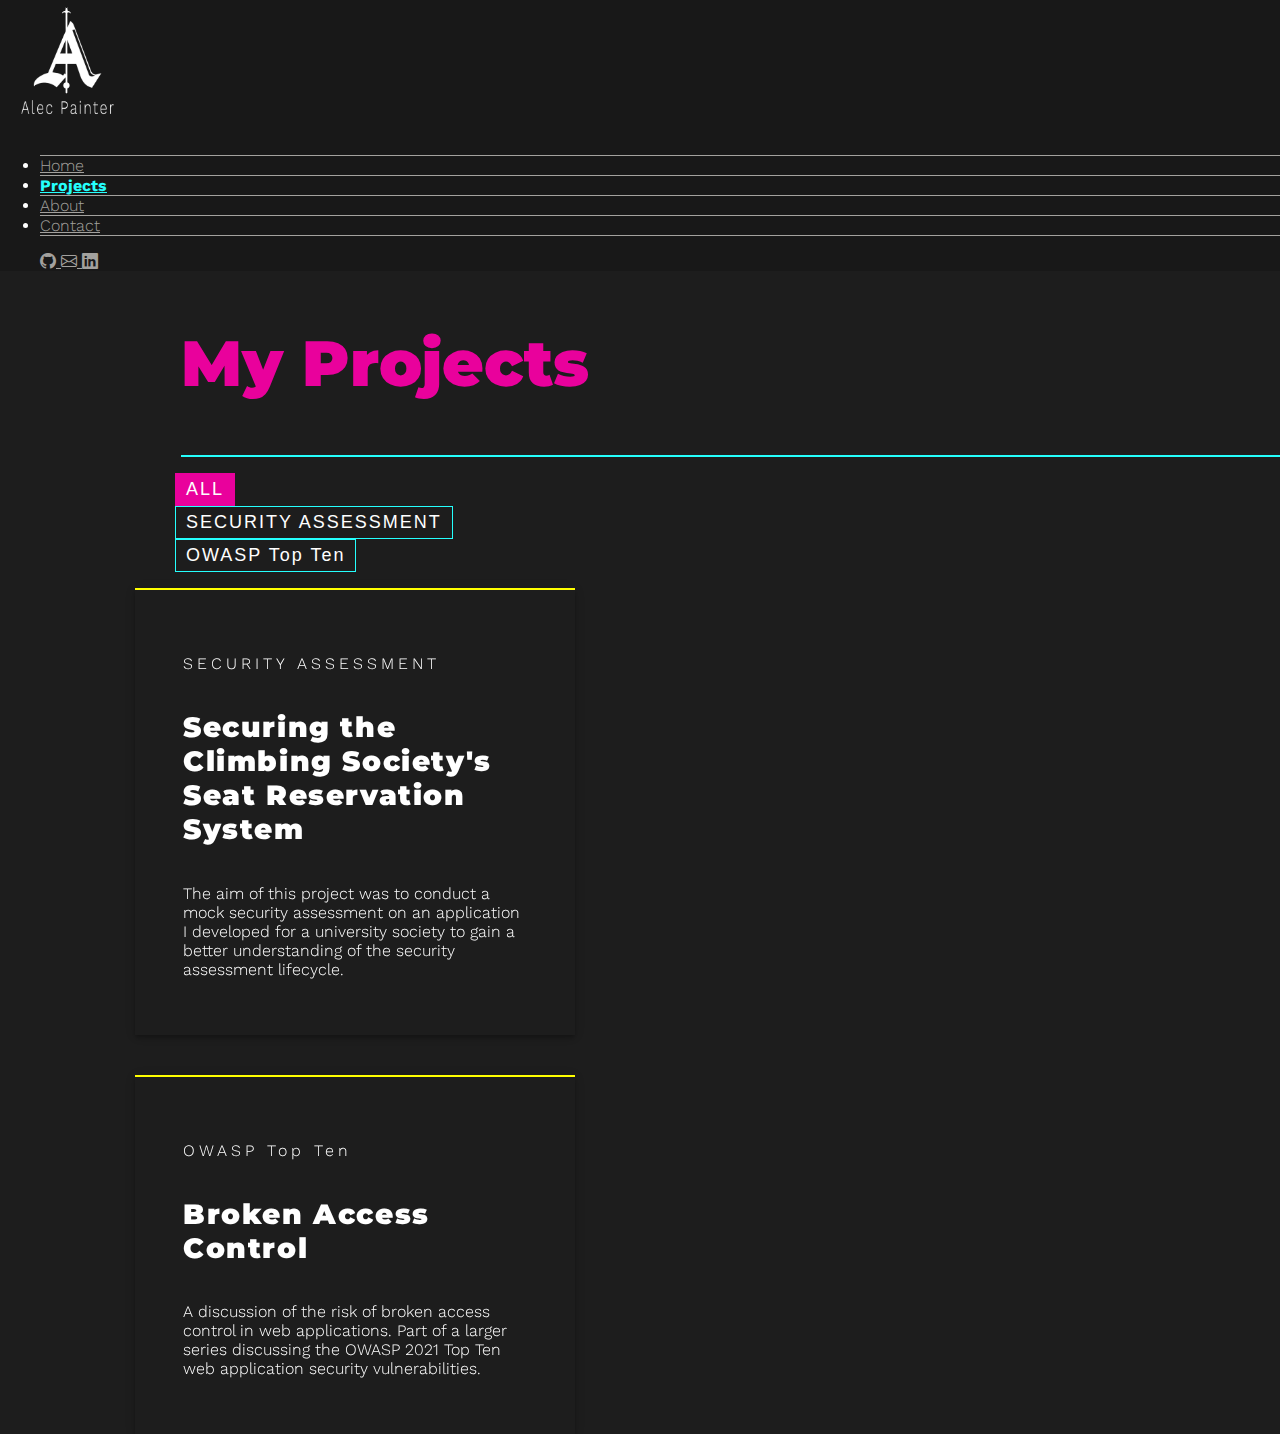
<file: projects.html>
<!DOCTYPE html>
<html lang="en">

<head>
    <meta charset="utf-8">
    <meta name="viewport" content="width=device-width, initial-scale=1">
    <title>Alec Painter | Cyber Security Portfolio | Projects</title>
    <link rel="stylesheet" href="resources/css/index.css">
    <link href="https://cdn.jsdelivr.net/npm/bootstrap@5.2.3/dist/css/bootstrap.min.css" rel="stylesheet"
        integrity="sha384-rbsA2VBKQhggwzxH7pPCaAqO46MgnOM80zW1RWuH61DGLwZJEdK2Kadq2F9CUG65" crossorigin="anonymous">
    <link rel="stylesheet" href="https://cdn.jsdelivr.net/npm/bootstrap-icons@1.10.2/font/bootstrap-icons.css">

</head>

<body>
    <script src="https://cdn.jsdelivr.net/npm/bootstrap@5.2.3/dist/js/bootstrap.bundle.min.js"
        integrity="sha384-kenU1KFdBIe4zVF0s0G1M5b4hcpxyD9F7jL+jjXkk+Q2h455rYXK/7HAuoJl+0I4"
        crossorigin="anonymous"></script>

    <script src="https://code.jquery.com/jquery-3.6.0.min.js"></script>
    <script type="text/javascript" src="./resources/js/transition.js" defer></script>
    <script type="text/javascript" src="./resources/js/project-filters.js" defer></script>
    <div class="container-fluid h-100">
        <div class="row h-100 min-vh-100">
            <div class="col-auto px-0 h-100 position-fixed" id="sidebar-col">
                <nav class="navbar sidebar-dark m-0 p-0 h-100" id="sidebar">
                    <div class="container-fluid flex-column align-items-stretch h-100">
                        <div class="row">
                            <a href="index.html"
                                class="navbar-brand mt-2 mx-0 p-0 d-flex justify-content-center align-items-center h-100 js-trigger-transition">
                                <img src="./resources/images/portfolio-logo-trans.png" alt="Logo" id="sidebar-logo">
                            </a>
                        </div>
                        <div class="row" id="sidebar-nav">
                            <nav class="nav p-0 m-0">
                                <ul class="navbar-nav w-100 text-white text-decoration-none">
                                    <li class="nav-item py-1">
                                        <a href="index.html"
                                            class="nav-link sidebar-nav-link text-center js-trigger-transition">Home</a>
                                    </li>
                                    <li class="nav-item py-1">
                                        <a href="projects.html"
                                            class="nav-link sidebar-nav-link text-center js-trigger-transition active">Projects</a>
                                    </li>
                                    <li class="nav-item py-1">
                                        <a href="about.html"
                                            class="nav-link sidebar-nav-link text-center js-trigger-transition">About</a>
                                    </li>
                                    <li class="nav-item py-1">
                                        <a href="contact.html"
                                            class="nav-link sidebar-nav-link text-center js-trigger-transition">Contact</a>
                                    </li>
                                </ul>
                            </nav>
                        </div>
                        <div class="row" id="sidebar-socials">
                            <ul class="d-flex justify-content-evenly">
                                <a href="https://github.com/alipali737" target="_blank"
                                    class="text-decoration-none px-1 sidebar-social-icon">
                                    <i class="fs-6 bi-github"></i>
                                </a>
                                <a href="mailto:alec.painter@ibm.com" target="_blank"
                                    class="text-decoration-none px-1 sidebar-social-icon">
                                    <i class="fs-6 bi-envelope"></i>
                                </a>
                                <a href="https://www.linkedin.com/in/alec-painter" target="_blank"
                                    class="text-decoration-none px-1 sidebar-social-icon">
                                    <i class="fs-6 bi-linkedin"></i>
                                </a>
                            </ul>
                        </div>
                    </div>
                </nav>
            </div>
            <div class="col" id="main-content-col">
                <div class="row py-5 w-100 d-flex flex-column flex-nowrap" id="projects-section">
                    <div class="w-100 d-flex flex-nowrap" style="padding-left: 4% !important;">
                        <div class="w-50" id="projects-text-content">
                            <h2>My Projects</h2>
                            <hr style="border: 1px solid var(--custom-turquoise); opacity: 1;">
                        </div>
                    </div>
                    <ul class="my-2 w-100 d-flex justify-content-evenly filters">
                        <li>
                            <button type="button" onclick="showAllCards(this)" class="filter-btn active">ALL</button>
                        </li>
                        <li>
                            <button type="button" filter-topic="SECURITY ASSESSMENT" onclick="filterCards(this)"
                                class="filter-btn">SECURITY ASSESSMENT</button>
                        </li>
                        <li>
                            <button type="button" filter-topic="OWASP Top Ten" onclick="filterCards(this)"
                                class="filter-btn">OWASP Top Ten</button>
                        </li>
                    </ul>
                    <div class="my-5 w-100 d-flex flex-wrap justify-content-evenly align-content-between">
                        <div class="project-card secass-card" card-topic="SECURITY ASSESSMENT">
                            <div class="project-card-content">
                                <p class="project-type">SECURITY ASSESSMENT</p>
                                <h4><a href="projects/climbing-seats-sec-assessment.html"
                                        class="project-title js-trigger-transition">Securing the Climbing Society's Seat
                                        Reservation System</a></h4>
                                <p class="project-text">The aim of this project was to conduct a mock security
                                    assessment on an
                                    application I
                                    developed for a university society to gain a better understanding of the
                                    security
                                    assessment lifecycle.</p>
                            </div>
                        </div>
                        <div class="project-card owasp-card" card-topic="OWASP Top Ten">
                            <div class="project-card-content">
                                <p class="project-type">OWASP Top Ten</p>
                                <h4><a href="projects/owasp-top-ten-broken-access-control.html"
                                        class="project-title js-trigger-transition">Broken Access Control</a>
                                </h4>
                                <p class="project-text">A discussion of the risk of broken access control in web
                                    applications. Part of a larger series discussing the OWASP 2021 Top Ten web
                                    application security vulnerabilities.</p>
                            </div>
                        </div>
                    </div>
                </div>
            </div>
        </div>
    </div>
</body>

</html>
</file>
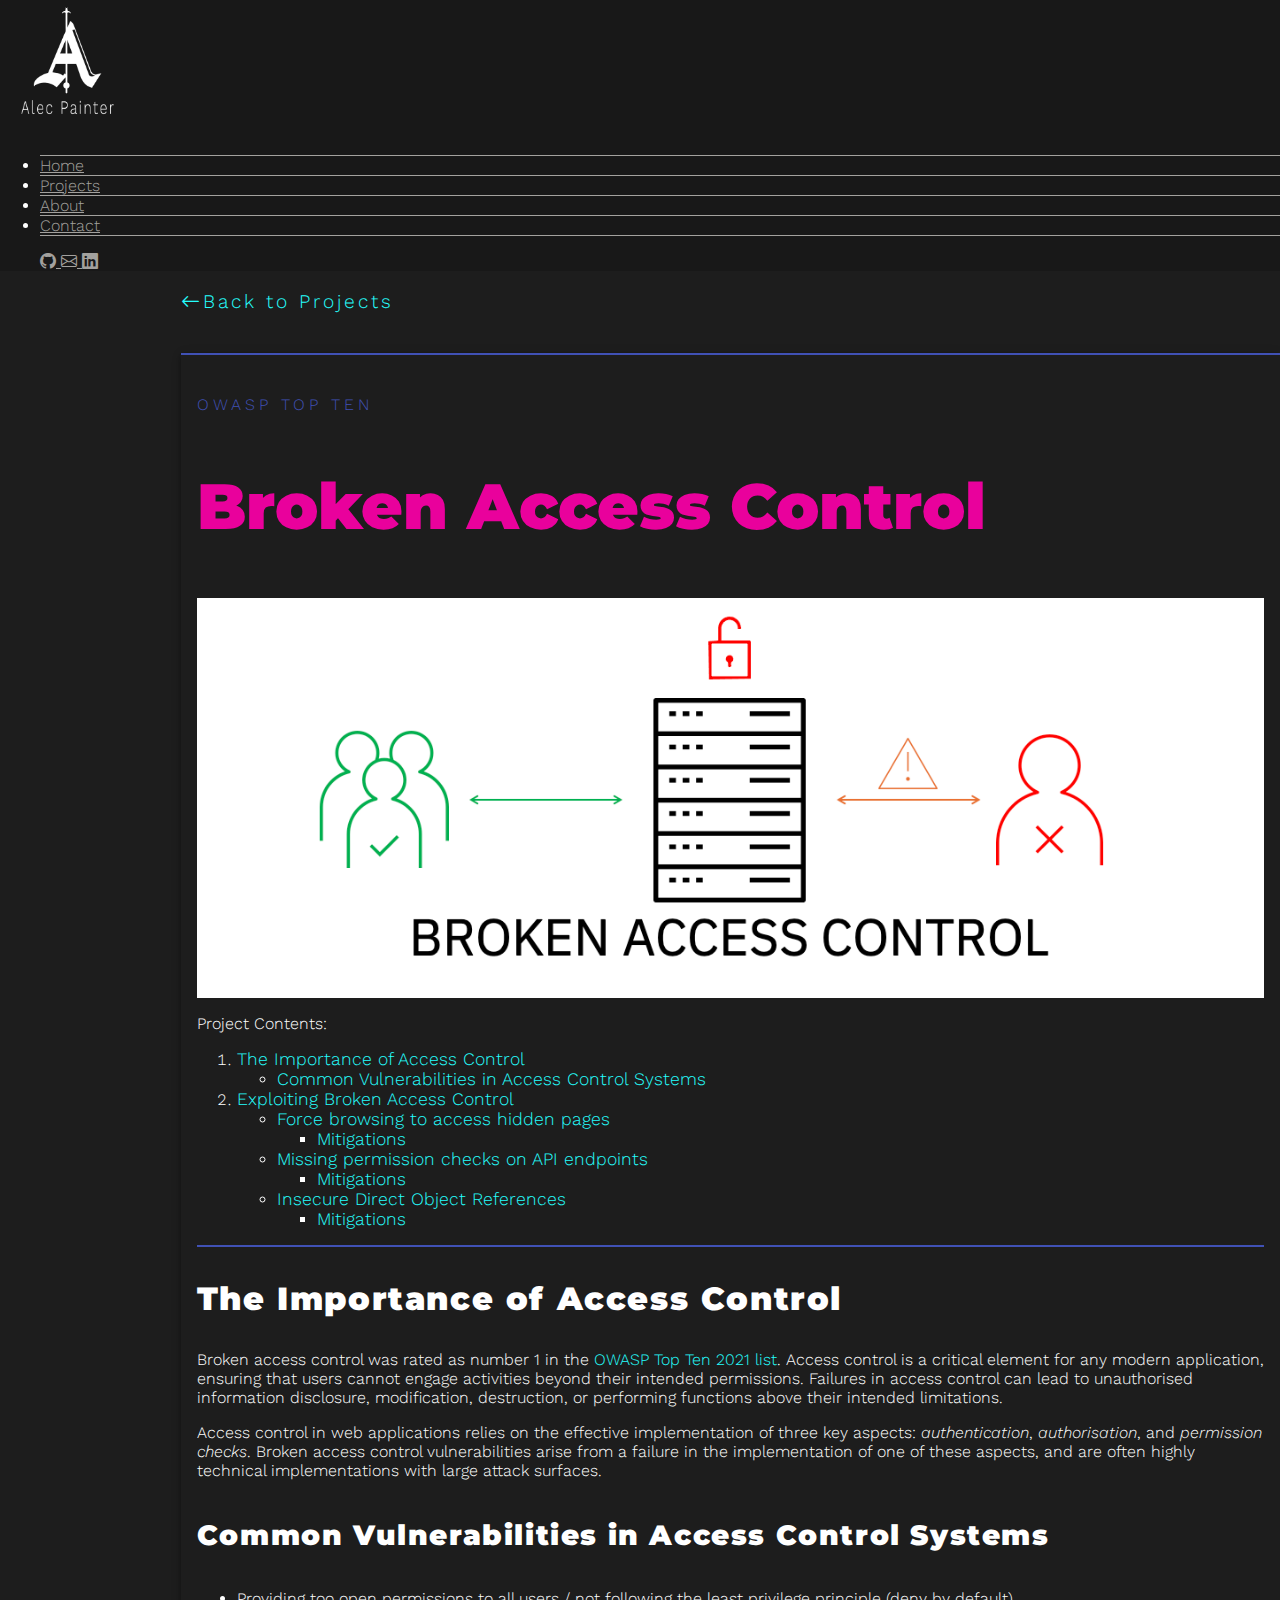
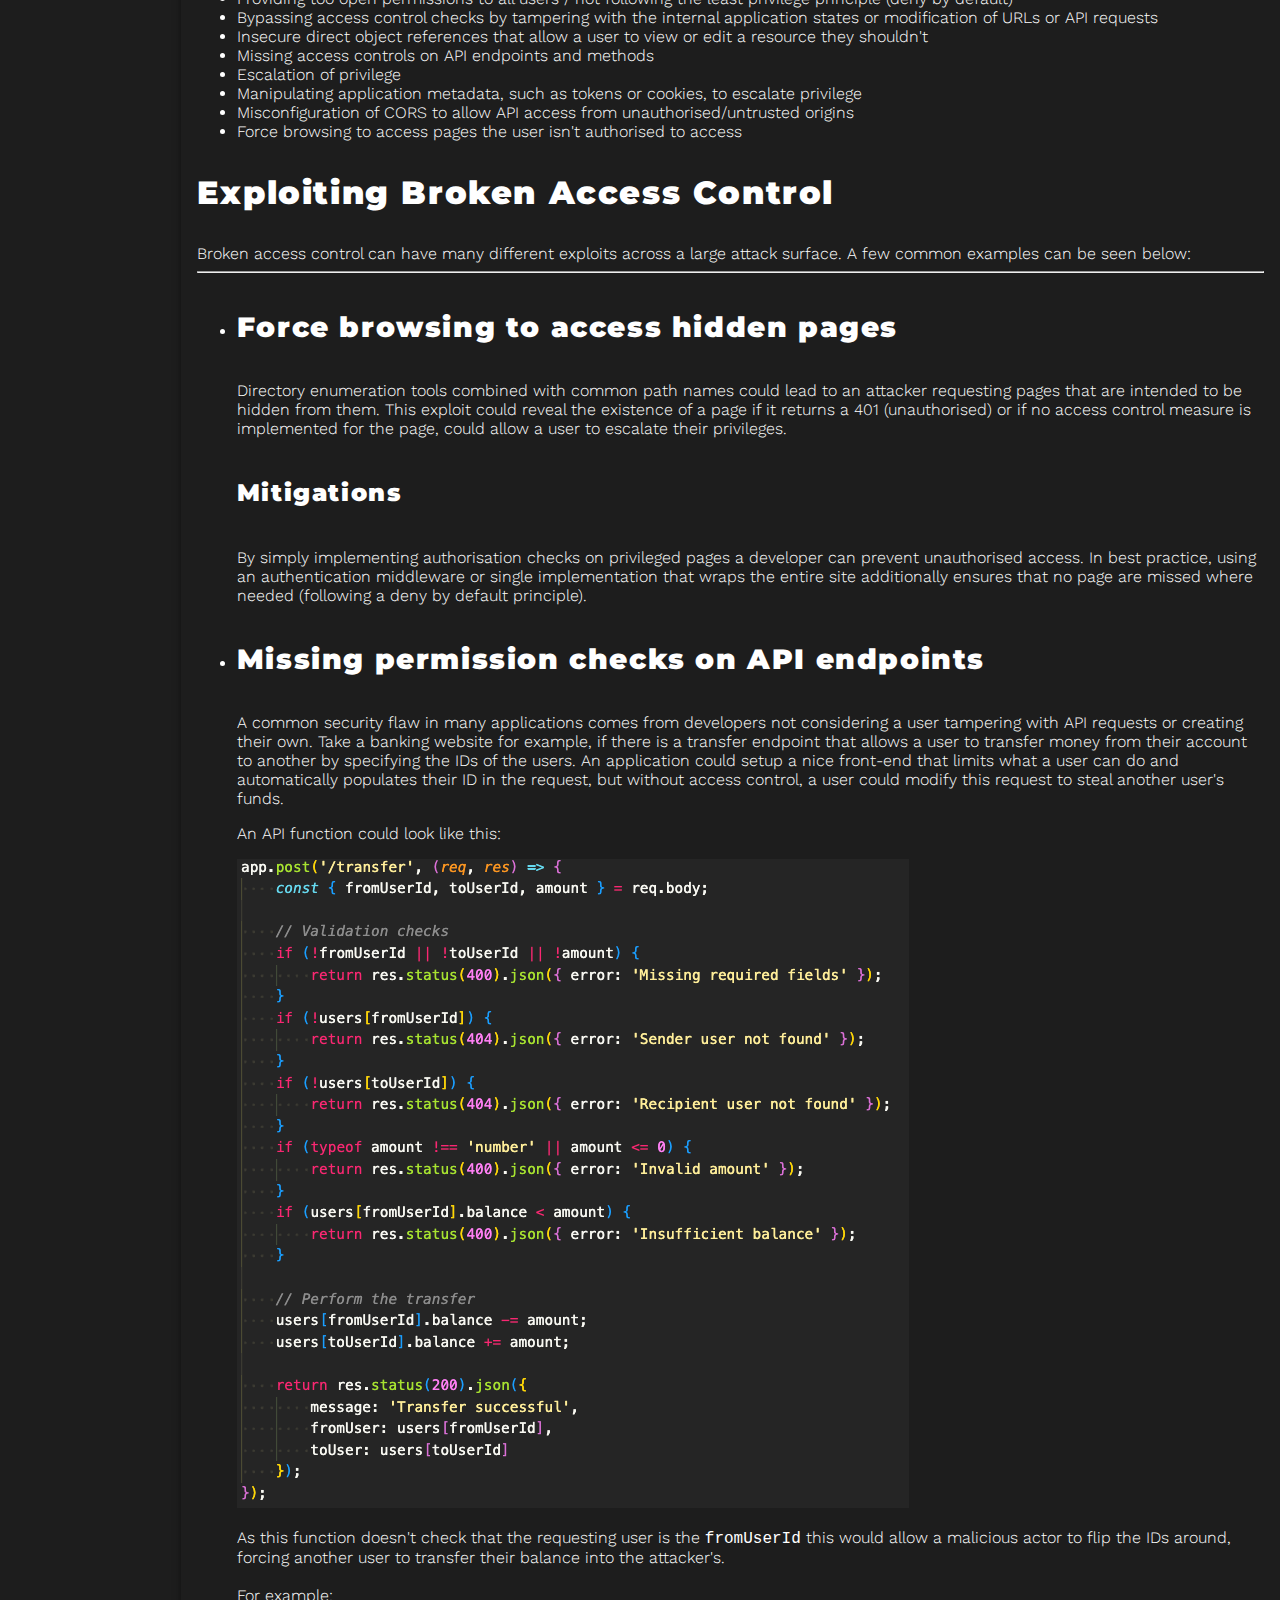
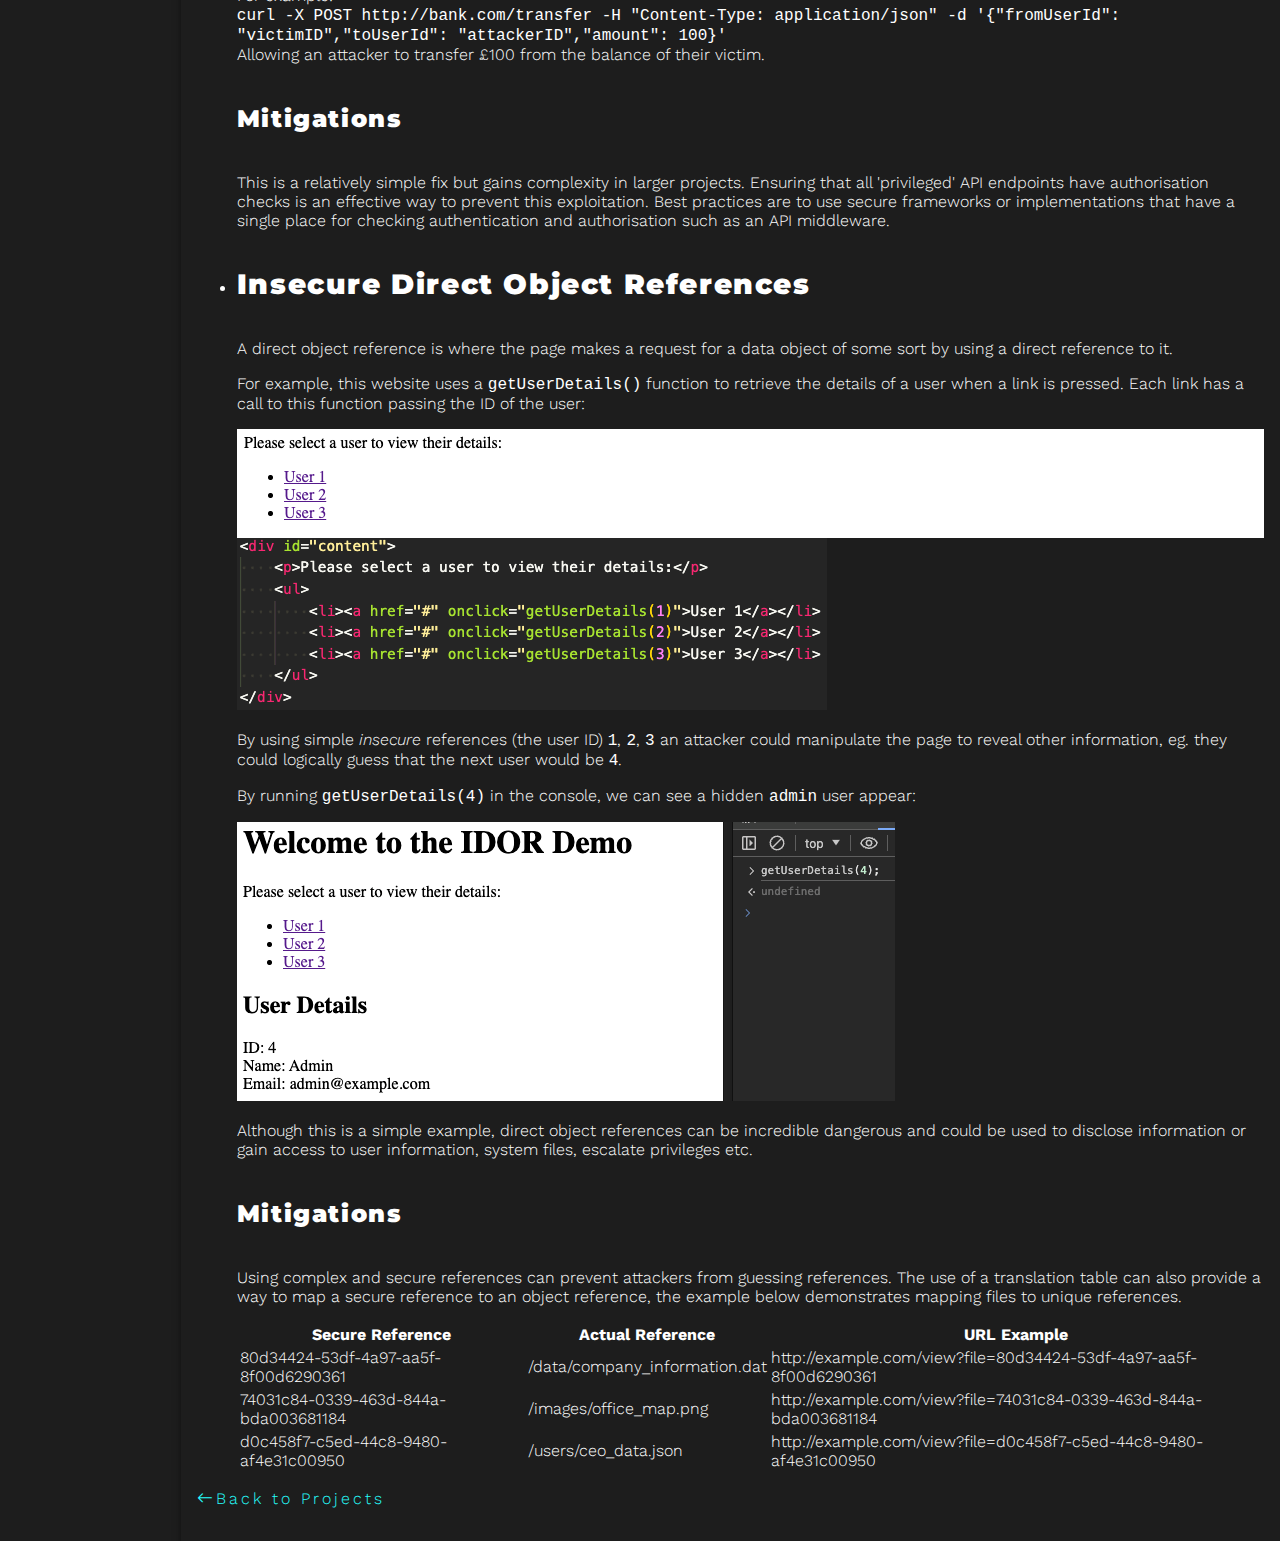
<file: projects/owasp-top-ten-broken-access-control.html>
<!DOCTYPE html>
<html lang="en">

<head>
    <meta charset="utf-8">
    <meta name="viewport" content="width=device-width, initial-scale=1">
    <title>OWASP Top Ten - Broken Access Control | Alec Painter</title>
    <link rel="stylesheet" href="../resources/css/index.css">
    <link href="https://cdn.jsdelivr.net/npm/bootstrap@5.2.3/dist/css/bootstrap.min.css" rel="stylesheet"
        integrity="sha384-rbsA2VBKQhggwzxH7pPCaAqO46MgnOM80zW1RWuH61DGLwZJEdK2Kadq2F9CUG65" crossorigin="anonymous">
    <link rel="stylesheet" href="https://cdn.jsdelivr.net/npm/bootstrap-icons@1.10.2/font/bootstrap-icons.css">
</head>

<body>
    <script src="https://cdn.jsdelivr.net/npm/bootstrap@5.2.3/dist/js/bootstrap.bundle.min.js"
        integrity="sha384-kenU1KFdBIe4zVF0s0G1M5b4hcpxyD9F7jL+jjXkk+Q2h455rYXK/7HAuoJl+0I4"
        crossorigin="anonymous"></script>
    <script src="https://code.jquery.com/jquery-3.6.0.min.js"></script>
    <script type="text/javascript" src="../resources/js/transition.js" defer></script>

    <style>
        :root {
            --project-colour: rgb(64, 81, 181);
        }
    </style>

    <div class="container-fluid h-100">
        <div class="row h-100 min-vh-100">
            <div class="col-auto px-0 h-100 position-fixed" id="sidebar-col">
                <nav class="navbar sidebar-dark m-0 p-0 h-100" id="sidebar">
                    <div class="container-fluid flex-column align-items-stretch h-100">
                        <div class="row">
                            <a href="../index.html"
                                class="navbar-brand mt-2 mx-0 p-0 d-flex justify-content-center align-items-center h-100 js-trigger-transition">
                                <img src="../resources/images/portfolio-logo-trans.png" alt="Logo" id="sidebar-logo">
                            </a>
                        </div>
                        <div class="row" id="sidebar-nav">
                            <nav class="nav p-0 m-0">
                                <ul class="navbar-nav w-100 text-white text-decoration-none">
                                    <li class="nav-item py-1">
                                        <a href="../index.html"
                                            class="nav-link sidebar-nav-link text-center js-trigger-transition">Home</a>
                                    </li>
                                    <li class="nav-item py-1">
                                        <a href="../projects.html"
                                            class="nav-link sidebar-nav-link text-center js-trigger-transition">Projects</a>
                                    </li>
                                    <li class="nav-item py-1">
                                        <a href="../about.html"
                                            class="nav-link sidebar-nav-link text-center js-trigger-transition">About</a>
                                    </li>
                                    <li class="nav-item py-1">
                                        <a href="../contact.html"
                                            class="nav-link sidebar-nav-link text-center js-trigger-transition">Contact</a>
                                    </li>
                                </ul>
                            </nav>
                        </div>
                        <div class="row" id="sidebar-socials">
                            <ul class="d-flex justify-content-evenly">
                                <a href="https://github.com/alipali737" target="_blank"
                                    class="text-decoration-none px-1 sidebar-social-icon">
                                    <i class="fs-6 bi-github"></i>
                                </a>
                                <a href="mailto:alec.painter@ibm.com" target="_blank"
                                    class="text-decoration-none px-1 sidebar-social-icon">
                                    <i class="fs-6 bi-envelope"></i>
                                </a>
                                <a href="https://www.linkedin.com/in/alec-painter" target="_blank"
                                    class="text-decoration-none px-1 sidebar-social-icon">
                                    <i class="fs-6 bi-linkedin"></i>
                                </a>
                            </ul>
                        </div>
                    </div>
                </nav>
            </div>
            <div class="col" id="main-content-col">
                <div class="row min-vh-100 w-100 my-0">
                    <div class="w-100 mt-4 d-flex flex-column justify-content-start"
                        style="padding-left: 4% !important;">
                        <p class="ps-4 my-3 text-uppercase" style="font-size: 1.2rem; letter-spacing: 3px;"><a
                                href="../projects.html"><i class="bi bi-arrow-left pe-1 text-center"></i>Back to
                                Projects</a></p>
                        <div class="article w-100 m-0" style="border-color: var(--project-colour);">
                            <div class="px-5 w-100">
                                <p class="fs-4 ps-4 my-3" style="letter-spacing: 4px; color: var(--project-colour);">
                                    OWASP TOP TEN</p>
                                <h2 class="text-white">Broken Access Control</h2>
                                <div class="w-100 my-4" style="background-color: white;">
                                    <div class="w-100 my-4"
                                        style="height: 400px; background-image: url('../resources/images/projects/owasp-top-ten/broken-access-control/banner.png'); background-size: contain; background-repeat: no-repeat; background-position: center;">
                                    </div>
                                </div>
                                <div class="my-4">
                                    <p class="m-0 fs-4 fw-bold">Project Contents:</p>
                                    <ol class="project-contents">
                                        <li><a href="#importance-of-access-control">The Importance of Access Control</a>
                                            <ul>
                                                <li><a href="#common-vulns">Common Vulnerabilities in Access Control
                                                        Systems</a></li>
                                            </ul>
                                        </li>
                                        <li><a href="#exploiting">Exploiting Broken Access Control</a>
                                            <ul>
                                                <li><a href="#exploiting-force-browsing">Force browsing to access hidden
                                                        pages</a>
                                                    <ul>
                                                        <li><a
                                                                href="#exploiting-force-browsing-mitigations">Mitigations</a>
                                                        </li>
                                                    </ul>
                                                </li>
                                                <li><a href="#exploiting-missing-perms">Missing permission checks on API
                                                        endpoints</a>
                                                    <ul>
                                                        <li><a
                                                                href="#exploiting-missing-perms-mitigations">Mitigations</a>
                                                        </li>
                                                    </ul>
                                                </li>
                                                <li><a href="#exploiting-idor">Insecure Direct Object References</a>
                                                    <ul>
                                                        <li><a href="#exploiting-idor-mitigations">Mitigations</a></li>
                                                    </ul>
                                                </li>
                                            </ul>
                                        </li>
                                    </ol>
                                </div>
                                <hr style="border: 1px solid var(--project-colour); opacity: 1;">
                                <section id="importance-of-access-control">
                                    <h3>The Importance of Access Control</h3>
                                    <p>Broken access control was rated as number 1 in the <a
                                            href="https://owasp.org/Top10/A01_2021-Broken_Access_Control/">OWASP Top Ten
                                            2021 list</a>. Access control is a critical element for any modern
                                        application,
                                        ensuring that users cannot engage activities beyond their intended permissions.
                                        Failures in access control can lead to unauthorised information disclosure,
                                        modification, destruction, or performing functions above their intended
                                        limitations.
                                    </p>
                                    <p>Access control in web applications relies on the effective implementation of
                                        three
                                        key aspects: <i>authentication</i>, <i>authorisation</i>, and <i>permission
                                            checks</i>. Broken access control vulnerabilities arise from a failure in
                                        the
                                        implementation of one of these aspects, and are often highly technical
                                        implementations with large attack surfaces.</p>
                                    <section id="common-vulns">
                                        <h4>Common Vulnerabilities in Access Control Systems</h4>
                                        <ul>
                                            <li>Providing too open permissions to all users / not following the least
                                                privilege
                                                principle (deny by default)</li>
                                            <li>Bypassing access control checks by tampering with the internal
                                                application
                                                states or modification of URLs or API requests</li>
                                            <li>Insecure direct object references that allow a user to view or edit a
                                                resource
                                                they shouldn't</li>
                                            <li>Missing access controls on API endpoints and methods</li>
                                            <li>Escalation of privilege</li>
                                            <li>Manipulating application metadata, such as tokens or cookies, to
                                                escalate
                                                privilege</li>
                                            <li>Misconfiguration of CORS to allow API access from unauthorised/untrusted
                                                origins
                                            </li>
                                            <li>Force browsing to access pages the user isn't authorised to access</li>
                                        </ul>
                                    </section>
                                </section>
                                <section id="exploiting">
                                    <h3>Exploiting Broken Access Control</h3>
                                    Broken access control can have many different exploits across a large attack
                                    surface. A
                                    few common examples can be seen below:
                                    <hr>
                                    <ul>
                                        <li>
                                            <section id="exploiting-force-browsing">
                                                <h4>Force browsing to access hidden pages</h4>
                                                <p>Directory enumeration tools combined with common path names could
                                                    lead to
                                                    an
                                                    attacker requesting pages that are intended to be hidden from them.
                                                    This
                                                    exploit could reveal the existence of a page if it returns a 401
                                                    (unauthorised) or if no access control measure is implemented for
                                                    the
                                                    page,
                                                    could allow a user to escalate their privileges.</p>
                                                <section id="exploiting-force-browsing-mitigations">
                                                    <h5>Mitigations</h5>
                                                    <p>By simply implementing authorisation checks on privileged pages a
                                                        developer
                                                        can prevent unauthorised access. In best practice, using an
                                                        authentication
                                                        middleware or single implementation that wraps the entire site
                                                        additionally
                                                        ensures that no page are missed where needed (following a deny
                                                        by
                                                        default
                                                        principle).</p>
                                                </section>
                                            </section>
                                        </li>
                                        <li>
                                            <section id="exploiting-missing-perms">
                                                <h4>Missing permission checks on API endpoints</h4>
                                                <p>A common security flaw in many applications comes from developers not
                                                    considering a user tampering with API requests or creating their
                                                    own.
                                                    Take a
                                                    banking website for example, if there is a transfer endpoint that
                                                    allows
                                                    a
                                                    user to transfer money from their account to another by specifying
                                                    the
                                                    IDs
                                                    of the users. An application could setup a nice front-end that
                                                    limits
                                                    what a
                                                    user can do and automatically populates their ID in the request, but
                                                    without
                                                    access control, a user could modify this request to steal another
                                                    user's
                                                    funds.</p>
                                                <p>An API function could look like this:</p>
                                                <img src="../resources/images/projects/owasp-top-ten/broken-access-control/transfer-function.png"
                                                    alt="example javascript transfer function" class="img-code">
                                                <p>As this function doesn't check that the requesting user is the
                                                    <code>fromUserId</code> this would allow a malicious actor to flip
                                                    the
                                                    IDs
                                                    around, forcing another user to transfer their balance into the
                                                    attacker's.
                                                    <br>
                                                    <br>
                                                    For example:
                                                    <br>
                                                    <code>
                                                        curl -X POST http://bank.com/transfer -H "Content-Type: application/json" -d '{"fromUserId": "victimID","toUserId": "attackerID","amount": 100}'
                                                    </code>
                                                    <br>
                                                    Allowing an attacker to transfer £100 from the balance of their
                                                    victim.
                                                </p>
                                                <section id="exploiting-missing-perms-mitigations">
                                                    <h5>Mitigations</h5>
                                                    <p>This is a relatively simple fix but gains complexity in larger
                                                        projects.
                                                        Ensuring that all 'privileged' API endpoints have authorisation
                                                        checks
                                                        is an
                                                        effective way to prevent this exploitation. Best practices are
                                                        to
                                                        use
                                                        secure
                                                        frameworks or implementations that have a single place for
                                                        checking
                                                        authentication and authorisation such as an API middleware.</p>
                                                </section>
                                            </section>
                                        </li>
                                        <li>
                                            <section id="exploiting-idor">
                                                <h4>Insecure Direct Object References</h4>
                                                <p>A direct object reference is where the page makes a request for a
                                                    data
                                                    object
                                                    of some sort by using a direct reference to it.</p>
                                                <p>For example, this website uses a <code>getUserDetails()</code>
                                                    function
                                                    to
                                                    retrieve the details of a user when a link is pressed. Each link has
                                                    a
                                                    call
                                                    to this function passing the ID of the user:
                                                </p>
                                                <div class="d-flex justify-content-evenly">
                                                    <div style="background-color: white;">
                                                        <img src="/resources/images/projects/owasp-top-ten/broken-access-control/idor-website-links.png"
                                                            alt="demo website with 3 links to show each user's details">
                                                    </div>
                                                    <img class="h-100"
                                                        src="/resources/images/projects/owasp-top-ten/broken-access-control/idor-website-links-html.png"
                                                        alt="example code for the demo website">
                                                </div>
                                                <p>By using simple <i>insecure</i> references (the user ID)
                                                    <code>1</code>,
                                                    <code>2</code>, <code>3</code> an attacker could manipulate the page
                                                    to
                                                    reveal other information, eg. they could logically guess that the
                                                    next
                                                    user
                                                    would be <code>4</code>.
                                                </p>
                                                <p>By running <code>getUserDetails(4)</code> in the console, we can see
                                                    a
                                                    hidden
                                                    <code>admin</code> user appear:
                                                </p>
                                                <img src="/resources/images/projects/owasp-top-ten/broken-access-control/idor-admin.png"
                                                    alt="results of running getUserDetails(4) returns the admin user">
                                                <p>Although this is a simple example, direct object references can be
                                                    incredible
                                                    dangerous and could be used to disclose information or gain access
                                                    to
                                                    user
                                                    information, system files, escalate privileges etc.</p>
                                                <section id="exploiting-idor-mitigations">
                                                    <h5>Mitigations</h5>
                                                    <p>Using complex and secure references can prevent attackers from
                                                        guessing
                                                        references. The use of a translation table can also provide a
                                                        way to
                                                        map
                                                        a
                                                        secure reference to an object reference, the example below
                                                        demonstrates
                                                        mapping files to unique references.</p>
                                                    <table class="table table-dark">
                                                        <thead>
                                                            <tr>
                                                                <th scope="col">Secure Reference</th>
                                                                <th scope="col">Actual Reference</th>
                                                                <th scope="col">URL Example</th>
                                                            </tr>
                                                        </thead>
                                                        <tbody>
                                                            <tr>
                                                                <td scope="row">80d34424-53df-4a97-aa5f-8f00d6290361
                                                                </td>
                                                                <td>/data/company_information.dat</td>
                                                                <td>http://example.com/view?file=80d34424-53df-4a97-aa5f-8f00d6290361
                                                                </td>
                                                            </tr>
                                                            <tr>
                                                                <td scope="row">74031c84-0339-463d-844a-bda003681184
                                                                </td>
                                                                <td>/images/office_map.png</td>
                                                                <td>http://example.com/view?file=74031c84-0339-463d-844a-bda003681184
                                                                </td>
                                                            </tr>
                                                            <tr>
                                                                <td scope="row">d0c458f7-c5ed-44c8-9480-af4e31c00950
                                                                </td>
                                                                <td>/users/ceo_data.json</td>
                                                                <td>http://example.com/view?file=d0c458f7-c5ed-44c8-9480-af4e31c00950
                                                                </td>
                                                            </tr>
                                                        </tbody>
                                                    </table>
                                                </section>
                                            </section>
                                        </li>
                                    </ul>
                                </section>
                                <p class="mt-5 text-uppercase" style="letter-spacing: 3px;"><a
                                        href="../projects.html"><i class="bi bi-arrow-left pe-1 text-center"></i>Back to
                                        Projects</a></p>
                            </div>
                        </div>
                    </div>
                </div>
            </div>
        </div>
    </div>
</body>

</html>
</file>
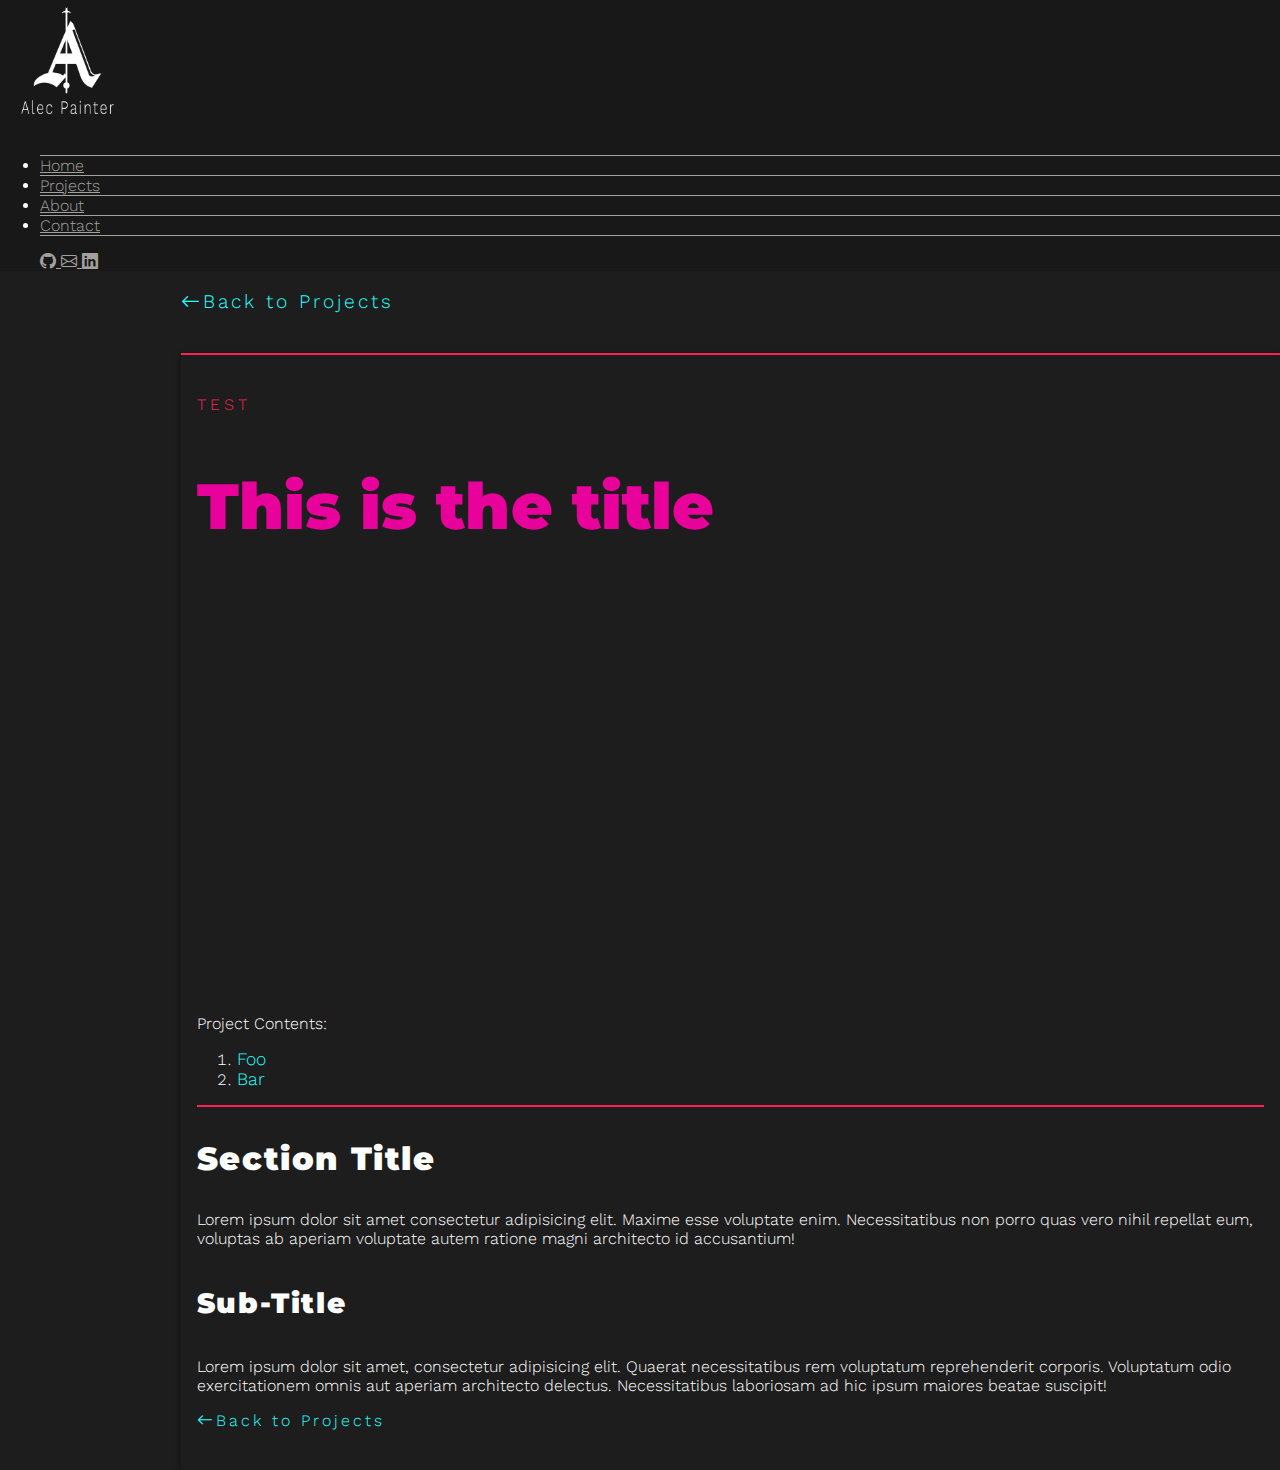
<file: projects/project-template.html>
<!DOCTYPE html>
<html lang="en">

<head>
    <meta charset="utf-8">
    <meta name="viewport" content="width=device-width, initial-scale=1">
    <title>Template Project | Alec Painter</title>
    <link rel="stylesheet" href="../resources/css/index.css">
    <link href="https://cdn.jsdelivr.net/npm/bootstrap@5.2.3/dist/css/bootstrap.min.css" rel="stylesheet"
        integrity="sha384-rbsA2VBKQhggwzxH7pPCaAqO46MgnOM80zW1RWuH61DGLwZJEdK2Kadq2F9CUG65" crossorigin="anonymous">
    <link rel="stylesheet" href="https://cdn.jsdelivr.net/npm/bootstrap-icons@1.10.2/font/bootstrap-icons.css">

</head>

<body>
    <script src="https://cdn.jsdelivr.net/npm/bootstrap@5.2.3/dist/js/bootstrap.bundle.min.js"
        integrity="sha384-kenU1KFdBIe4zVF0s0G1M5b4hcpxyD9F7jL+jjXkk+Q2h455rYXK/7HAuoJl+0I4"
        crossorigin="anonymous"></script>
    <script src="https://code.jquery.com/jquery-3.6.0.min.js"></script>
    <script type="text/javascript" src="../resources/js/transition.js" defer></script>

    <style>
        :root {
            --project-colour: rgb(253, 33, 85);
        }
    </style>

    <div class="container-fluid h-100">
        <div class="row h-100 min-vh-100">
            <div class="col-auto px-0 h-100 position-fixed" id="sidebar-col">
                <nav class="navbar sidebar-dark m-0 p-0 h-100" id="sidebar">
                    <div class="container-fluid flex-column align-items-stretch h-100">
                        <div class="row">
                            <a href="../index.html"
                                class="navbar-brand mt-2 mx-0 p-0 d-flex justify-content-center align-items-center h-100 js-trigger-transition">
                                <img src="../resources/images/portfolio-logo-trans.png" alt="Logo" id="sidebar-logo">
                            </a>
                        </div>
                        <div class="row" id="sidebar-nav">
                            <nav class="nav p-0 m-0">
                                <ul class="navbar-nav w-100 text-white text-decoration-none">
                                    <li class="nav-item py-1">
                                        <a href="../index.html"
                                            class="nav-link sidebar-nav-link text-center js-trigger-transition">Home</a>
                                    </li>
                                    <li class="nav-item py-1">
                                        <a href="../projects.html"
                                            class="nav-link sidebar-nav-link text-center js-trigger-transition">Projects</a>
                                    </li>
                                    <li class="nav-item py-1">
                                        <a href="../about.html"
                                            class="nav-link sidebar-nav-link text-center js-trigger-transition">About</a>
                                    </li>
                                    <li class="nav-item py-1">
                                        <a href="../contact.html"
                                            class="nav-link sidebar-nav-link text-center js-trigger-transition">Contact</a>
                                    </li>
                                </ul>
                            </nav>
                        </div>
                        <div class="row" id="sidebar-socials">
                            <ul class="d-flex justify-content-evenly">
                                <a href="https://github.com/alipali737" target="_blank"
                                    class="text-decoration-none px-1 sidebar-social-icon">
                                    <i class="fs-6 bi-github"></i>
                                </a>
                                <a href="mailto:alec.painter@ibm.com" target="_blank"
                                    class="text-decoration-none px-1 sidebar-social-icon">
                                    <i class="fs-6 bi-envelope"></i>
                                </a>
                                <a href="https://www.linkedin.com/in/alec-painter" target="_blank"
                                    class="text-decoration-none px-1 sidebar-social-icon">
                                    <i class="fs-6 bi-linkedin"></i>
                                </a>
                            </ul>
                        </div>
                    </div>
                </nav>
            </div>
            <div class="col" id="main-content-col">
                <div class="row min-vh-100 w-100 my-0">
                    <div class="w-100 mt-4 d-flex flex-column justify-content-start"
                        style="padding-left: 4% !important;">
                        <p class="ps-4 my-3 text-uppercase" style="font-size: 1.2rem; letter-spacing: 3px;"><a
                                href="../projects.html"><i class="bi bi-arrow-left pe-1 text-center"></i>Back to
                                Projects</a></p>
                        <div class="article w-100 m-0" style="border-color: var(--project-colour);">
                            <div class="px-5 w-100">
                                <p class="fs-4 ps-4 my-3" style="letter-spacing: 4px; color: var(--project-colour);">
                                    TEST</p>
                                <h2 class="text-white">This is the title</h2>
                                <div class="w-100 my-4"
                                    style="height: 400px; background-image: url('https://www.digitary.net/wp-content/uploads/2022/08/placeholder.png'); background-size: cover; background-repeat: no-repeat; background-position: center;">
                                </div>
                                <div class="my-4">
                                    <p class="m-0 fs-4 fw-bold">Project Contents:</p>
                                    <ol class="project-contents">
                                        <li><a href="#">Foo</a></li>
                                        <li><a href="#">Bar</a></li>
                                    </ol>
                                </div>
                                <hr style="border: 1px solid var(--project-colour); opacity: 1;">
                                <h3>Section Title</h3>
                                <p>Lorem ipsum dolor sit amet consectetur adipisicing elit. Maxime esse voluptate enim.
                                    Necessitatibus non porro quas vero nihil repellat eum, voluptas ab aperiam voluptate
                                    autem ratione magni architecto id accusantium!</p>
                                <h4>Sub-Title</h4>
                                <p>Lorem ipsum dolor sit amet, consectetur adipisicing elit. Quaerat necessitatibus rem
                                    voluptatum reprehenderit corporis. Voluptatum odio exercitationem omnis aut aperiam
                                    architecto delectus. Necessitatibus laboriosam ad hic ipsum maiores beatae suscipit!
                                </p>
                                <p class="mt-5 text-uppercase" style="letter-spacing: 3px;"><a
                                        href="../projects.html"><i class="bi bi-arrow-left pe-1 text-center"></i>Back to
                                        Projects</a></p>
                            </div>
                        </div>
                    </div>
                </div>
            </div>
        </div>
    </div>
</body>

</html>
</file>
<file: resources/css/index.css>
@import url('https://fonts.googleapis.com/css?family=Khula:700');
@import url('https://fonts.googleapis.com/css2?family=Montserrat:wght@900&family=Work+Sans:wght@300;700&display=swap');

:root {
    --custom-dark-rgb: rgb(24, 24, 24);
    --sidebar-nav-link-color: rgb(163, 161, 158);
    --custom-turquoise: rgb(37, 255, 253);
    --custom-pink: rgb(233, 1, 156);
    --main-bg-dark: rgb(29, 29, 29);

    --sidebar-logo-width: 135px;
}

/* General Declarations */

html {
    font-size: 16px;
}

html,
body {
    width: 100%;
    height: 100%;
    margin: 0;
    background-color: var(--main-bg-dark) !important;
    color: white !important;
}

body {
    font-family: 'Work Sans', sans-serif !important;
    font-weight: 300 !important;
    opacity: 0;
}

h1,
h2,
h3,
h4,
h5,
h6 {
    font-family: 'Montserrat', sans-serif !important;
    font-weight: 900 !important;
}

h1 {
    font-size: 8rem !important;
    letter-spacing: 0.5rem !important;
    line-height: 8rem !important;
}

h2 {
    font-size: 4rem !important;
    color: var(--custom-pink);
}

h3 {
    font-size: 2rem !important;
    letter-spacing: 0.1rem;
    color: white;
}

h4 {
    font-size: 1.75rem !important;
    letter-spacing: 0.1rem;
    color: white;
}

h5 {
    font-size: 1.5rem !important;
    letter-spacing: 0.1rem;
    color: white;
}

p a:link,
p a:visited {
    text-decoration: none;
    color: var(--custom-turquoise);
}

p a:hover {
    color: rgb(25, 179, 176);
}

#sidebar-col {
    display: none;
}

/* Small devices (landscape phones, 576px and up) */
@media (min-width: 576px) {}

/* Medium devices (tablets, 768px and up) */
@media (min-width: 768px) {
    #sidebar-col {
        display: block;
    }

    #main-content-col {
        margin-left: var(--sidebar-logo-width);
    }

}

/* Large devices (desktops, 992px and up) */
@media (min-width: 992px) {}

/* X-Large devices (large desktops, 1200px and up) */
@media (min-width: 1200px) {}

/* XX-Large devices (larger desktops, 1400px and up) */
@media (min-width: 1400px) {}

/* Page change animation */

.page-enter-active, .page-leave-active {
    transition: opacity .3s;
}

.page-enter, .page-leave-to {
    opacity: 0;
}

/* Animations & Effects */

.neon-hover:hover {
    font-variation-settings: "wght" 900, "ital" 1;
    text-shadow: 10px 10px 0px #07bccc,
        15px 15px 0px #e601c0,
        20px 20px 0px var(--custom-pink),
        25px 25px 0px #f40468;
    cursor: pointer;
}

.neon-hover {
    transition: all 0.5s;
    font-variation-settings: "wght" 100, "ital" 0;
    text-shadow: none;
}

.console-container {
    font-family: Khula;
    font-size: 3rem;
    display: block;
    color: var(--bs-secondary);
}

.console-underscore {
    display: inline-block;
    position: relative;
    left: -10px;
}

.offset-btn {
    transition: 0.25s;
    color: var(--custom-turquoise);
    font-size: 14px;
    letter-spacing: 4px;
    text-decoration: none;
    margin-top: 20px;
    position: relative;
    width: 100%;
    max-width: 220px;
    height: 50px;
    line-height: 50px;
    display: block;
    text-align: center;
    box-shadow:
        0.3em 0.3em 0 0 var(--custom-turquoise),
        inset 0.3em 0.3em 0 0 var(--custom-turquoise);
}

.offset-btn:hover,
.offset-btn:focus {
    color: white;
    border-color: var(--custom-pink);
    box-shadow:
        0 0 0 0 var(--custom-pink),
        inset 6em 4em 0 0 var(--custom-pink);
}

/* Sidebar */

#sidebar {
    position: -webkit-sticky;
    position: sticky;
    top: 0;
}

#sidebar-logo {
    width: var(--sidebar-logo-width);
}

.sidebar-dark {
    background-color: var(--custom-dark-rgb);
}

.nav-item {
    border-top: 1px solid var(--sidebar-nav-link-color);
}

.nav-item:last-child {
    border-bottom: 1px solid var(--sidebar-nav-link-color);
}

.nav-link.sidebar-nav-link,
.sidebar-social-icon {
    color: var(--sidebar-nav-link-color);
}

.nav-link.sidebar-nav-link:hover,
.sidebar-social-icon:hover {
    color: var(--custom-turquoise);
    transition: color 0.25s;
}

.nav-link.active {
    color: var(--custom-turquoise) !important;
    font-weight: 700;
}

/* Opening */

.opening-text {
    padding-left: 4% !important;
}

#scroll-down {
    position: absolute;
    top: calc(100vh - 60px);
    left: calc(50% - 14px);
    width: auto;
    animation: jumpInfinite 1.5s infinite;
}

@keyframes jumpInfinite {
    0% {
        margin-top: 0;
    }

    50% {
        margin-top: 10px;
    }

    100% {
        margin-top: 0;
    }
}

/* Projects */

.project-card {
    min-width: 320px;
    width: 30%;
    margin-bottom: 2.5rem;
    padding: 3rem 3rem 2.5rem;
    position: relative;
    display: flex;
    align-items: flex-start;
    background: var(--main-bg-dark);
    box-shadow: 0 2px 4px -1px rgb(0 0 0 / 20%), 0 4px 5px 0 rgb(0 0 0 / 14%), 0 1px 10px 0 rgb(0 0 0 / 12%);
    border-top: 2px solid yellow;
}

.project-type {
    letter-spacing: 0.25rem;
}

.project-title {
    text-decoration: none;
    color: white;
}

.project-title:hover {
    transition: 0.25s;
    color: var(--custom-pink);
}

/* About */

.article {
    box-shadow: 0 2px 4px -1px rgb(0 0 0 / 20%), 0 4px 5px 0 rgb(0 0 0 / 14%), 0 1px 10px 0 rgb(0 0 0 / 12%);
    border-top: 2px solid var(--custom-turquoise);
    margin-top: 2.5rem;
    padding: 1.5rem 1rem;
    background: var(--main-bg-dark);
}

.skills-section {
    width: 80%;
}

.skill {
    width: 100%;
    margin: 0.5rem;
    display: flex;
    flex-wrap: nowrap;
    justify-content: start;
    align-items: center;
}

.skill-text {
    width: 25%;
    text-align: center;
}

/* Contact */

#contact-container input[type=text],
#contact-container input[type=email] {
    background-color: #2b2b2b;
    color: white;
    border: 0;
    margin: .5rem 0;
    height: 50px;
    padding: 0 20px;
}

#contact-container textarea {
    background-color: #2b2b2b;
    color: white;
    border: 0;
    margin: .5rem 0;
    min-height: 150px;
    padding: 20px;
}

#thank-you-message {
    display: none;
}

#thank-you-message.show {
    display: block;
}

#contact-form-id {
    display: block;
}

#contact-form-id.hide {
    display: none;
}

/* Project Page */

.filters {
    list-style: none;
    text-decoration: none;
}

.filter-btn {
    background: none;
    padding: 5px 10px;
    font-size: 18px;
    letter-spacing: 2px;
    transition: 0.25s;
    text-align: center;
    text-decoration: none;
    color: white;
    border: 1px solid var(--custom-turquoise);
    transition: display 2s;
}

.filter-btn:hover {
    transition: 0.25s;
    border-color: var(--custom-pink);
    background-color: var(--custom-pink);
}

.filter-btn.active {
    border-color: var(--custom-pink);
    background-color: var(--custom-pink);
}

/* Project Detail Page */

.project-contents li a {
    font-size: 1.1rem;
}

.project-contents li a:link,
.project-contents li a:visited {
    text-decoration: none;
    color: var(--custom-turquoise);
}

.project-contents li a:hover {
    color: rgb(25, 179, 176);
}
</file>
